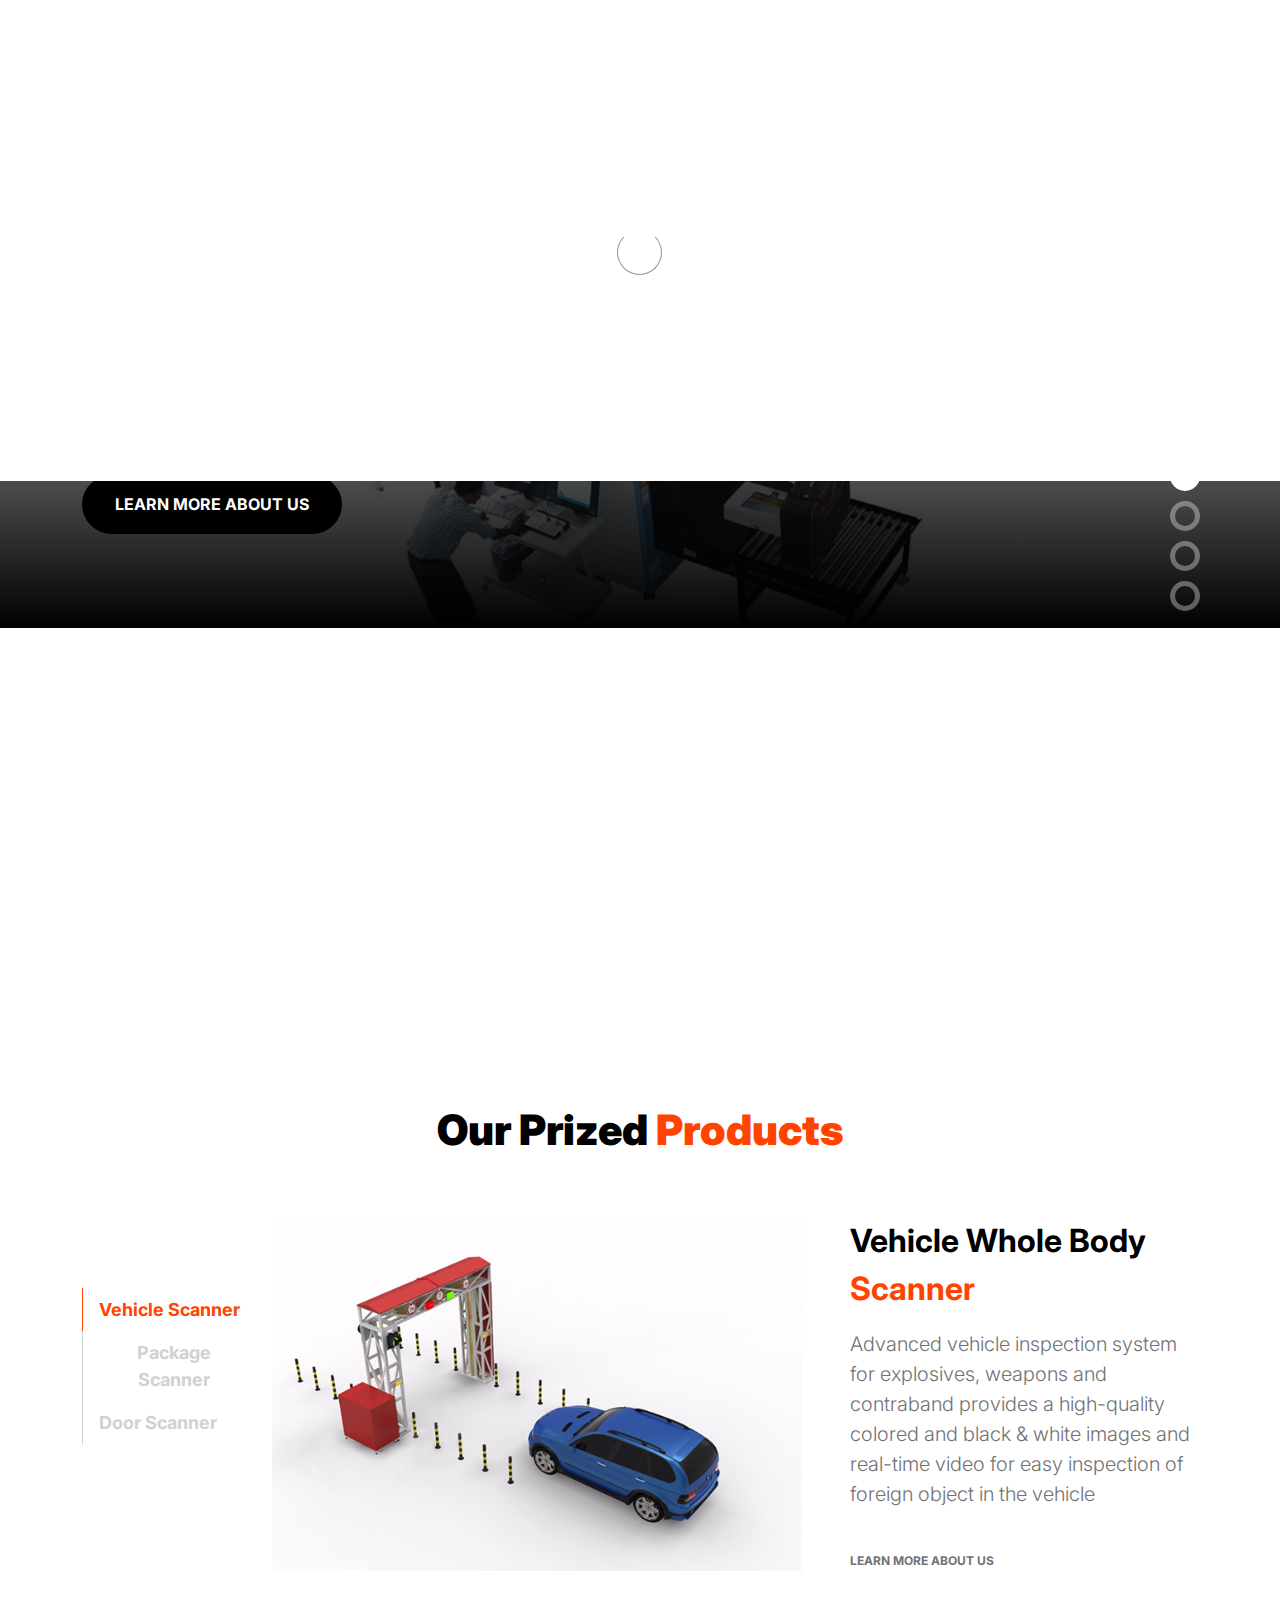
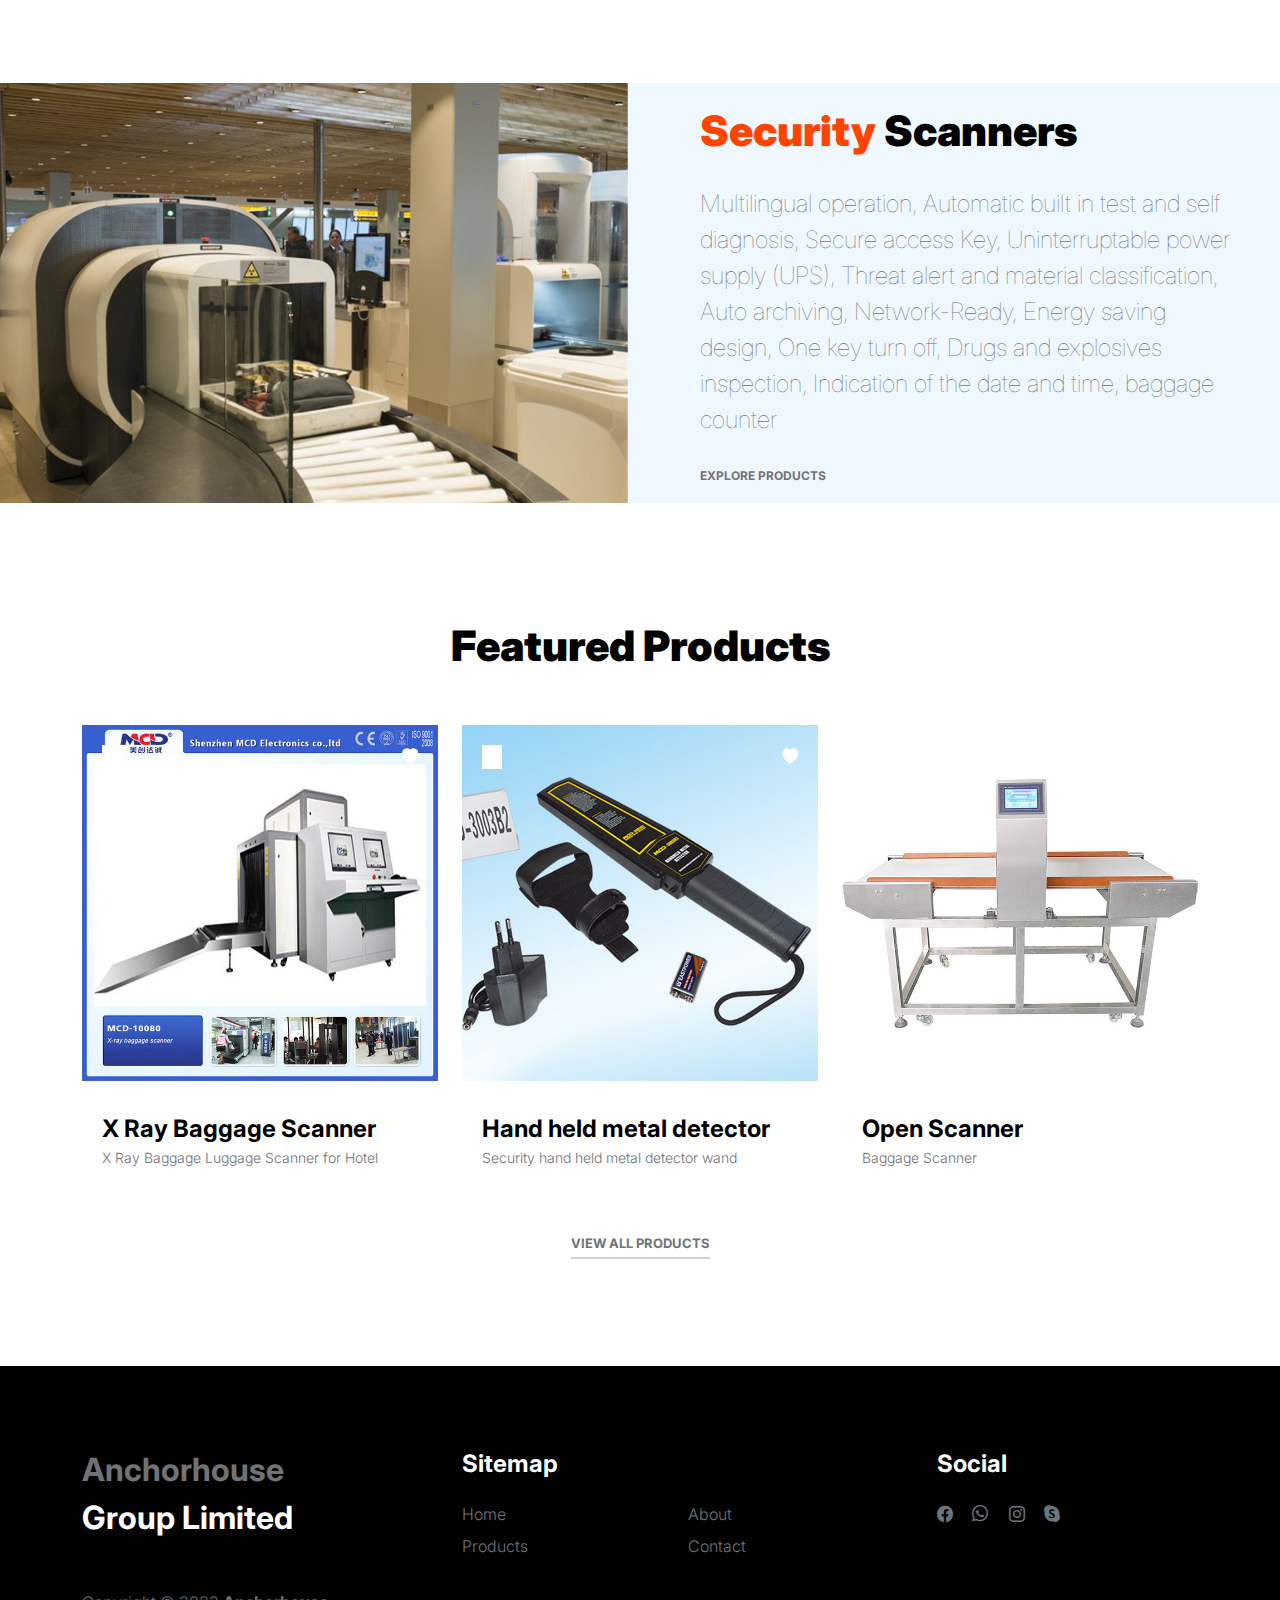
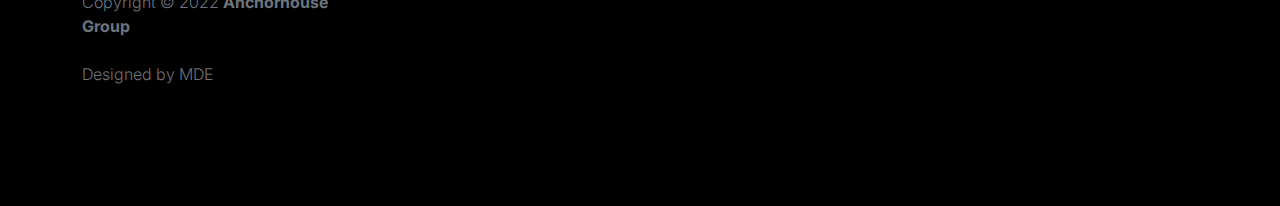
<file: index.html>
<!doctype html>
<html lang="en">
    <head>
        <meta charset="utf-8">
        <meta name="viewport" content="width=device-width, initial-scale=1">
        <link rel="icon" type="image/x-icon" href="favicon.ico">

        <meta name="description" content="">
        <meta name="author" content="">

        <title>AnchorHouse Company Limited | Security Services</title>

        <!-- CSS FILES -->
        <link rel="preconnect" href="https://fonts.googleapis.com">

        <link rel="preconnect" href="https://fonts.gstatic.com" crossorigin>

        <link href="https://fonts.googleapis.com/css2?family=Inter:wght@100;300;400;700;900&display=swap" rel="stylesheet">

        <link href="css/bootstrap.min.css" rel="stylesheet">
        <link href="css/bootstrap-icons.css" rel="stylesheet">

        <link rel="stylesheet" href="css/slick.css"/>

        <link href="css/anchorhousegroup.css" rel="stylesheet">

    </head>
    <body>

        <section class="preloader">
            <div class="spinner">
                <span class="sk-inner-circle"></span>
            </div>
        </section>
    
        <main>

            <nav class="navbar navbar-expand-lg">
                <div class="container">
                    <button class="navbar-toggler" type="button" data-bs-toggle="collapse" data-bs-target="#navbarNav" aria-controls="navbarNav" aria-expanded="false" aria-label="Toggle navigation">
                        <span class="navbar-toggler-icon"></span>
                    </button>

                    <a class="navbar-brand" href="index.html">
                        <img src="anchorhouse-group-limited-logo.png">
                    </a>
                    <div class="d-lg-none">
                        <a href="https://wa.me/233244663244?text=Hello%20Anchorhouse,%20I'm%20interested%20in%20your%20services" class="social-icon-link bi-whatsapp me-5"></a>
                    </div>
                    
                    <div class="collapse navbar-collapse" id="navbarNav">
                        <ul class="navbar-nav mx-auto">
                            <li class="nav-item">
                                <a class="nav-link active" href="index.html">Home</a>
                            </li>

                            <li class="nav-item">
                                <a class="nav-link" href="about.html">Profile</a>
                            </li>

                            <li class="nav-item">
                                <a class="nav-link" href="products.html">Products</a>
                            </li>

                            <li class="nav-item">
                                <a class="nav-link" href="contact.html">Contact</a>
                            </li>
                        </ul>
                         <div class="d-none d-lg-block">
                            <a href="https://wa.me/233244663244?text=Hello%20Anchorhouse,%20I'm%20interested%20in%20your%20services" class="social-icon-link bi-whatsapp me-6"></a>
                        </div>

                    </div>
                </div>
            </nav>

            <section class="slick-slideshow">   
                <div class="slick-custom">
                    <img src="images/slideshow/bag-scanner.jpg" class="img-fluid" alt="">

                    <div class="slick-bottom">
                        <div class="container">
                            <div class="row">
                                <div class="col-lg-6 col-10">
                                    <h1 class="slick-title">X Ray Luggage Scanner</h1>

                                    <p class="lead text-white mt-lg-3 mb-lg-5">X Ray Baggage Luggage Scanner can  help reduce false alarm rates, and allow customers to enhance security and potentially drive down operational costs.</p>

                                    <a href="about.html" class="btn custom-btn">Learn more about us</a>
                                </div>
                            </div>
                        </div>
                    </div>
                </div>

                <div class="slick-custom">
                    <img src="images/slideshow/metal-detectors-2.jpg" class="img-fluid" alt="">

                    <div class="slick-bottom">
                        <div class="container">
                            <div class="row">
                                <div class="col-lg-6 col-10">
                                    <h1 class="slick-title">Security hand held detector</h1>

                                    <p class="lead text-white mt-lg-3 mb-lg-5">Security hand held metal detector wand provides rapid and accurate scanning without body contact. This handheld metal detector is designed to safeguard security-sensitive areas like schools, sports events etc.</p>

                                    <a href="products.html" class="btn custom-btn">Explore products</a>
                                </div>
                            </div>
                        </div>
                    </div>
                </div>

                <div class="slick-custom">
                    <img src="images/slideshow/undercar-camera2.jpg" class="img-fluid" alt="">

                    <div class="slick-bottom">
                        <div class="container">
                            <div class="row">
                                <div class="col-lg-6 col-10">
                                    <h1 class="slick-title">Under Vehicle Video Systems</h1>

                                    <p class="lead text-white mt-lg-3 mb-lg-5"> for airport security, parking inspection, military area inspection, personal private car inspection and many more</p>

                                    <a href="contact.html" class="btn custom-btn">Work with us</a>
                                </div>
                            </div>
                        </div>
                    </div>
                </div>

                <div class="slick-custom">
                    <img src="images/slideshow/anchorhouse-group-door-scanners.jpg" class="img-fluid" alt="">

                    <div class="slick-bottom">
                        <div class="container">
                            <div class="row">
                                <div class="col-lg-6 col-10">
                                    <h1 class="slick-title">Walk through Metal Detector</h1>

                                    <p class="lead text-white mt-lg-3 mb-lg-5">Digital tube display: automatic counting of the number of people passing through and the number of alarms, alarm multiple locations at the same time according to different positions of metal</p>

                                    <a href="contact.html" class="btn custom-btn">Contact us</a>
                                </div>
                            </div>
                        </div>
                    </div>
                </div>

            </section>

            <section class="about section-padding">
                <div class="container">
                    <div class="row">

                        <div class="col-12 text-center">
                            <h2 class="mb-5">Our Prized <span>Products</span></h2>
                        </div>

                        <div class="col-lg-2 col-12 mt-auto mb-auto">
                            <ul class="nav nav-pills mb-5 mx-auto justify-content-center align-items-center" id="pills-tab" role="tablist">
                                <li class="nav-item" role="presentation">
                                    <button class="nav-link active" id="pills-home-tab" data-bs-toggle="pill" data-bs-target="#pills-home" type="button" role="tab" aria-controls="pills-home" aria-selected="true">Vehicle Scanner</button>
                                </li>

                                <li class="nav-item" role="presentation">
                                    <button class="nav-link" id="pills-youtube-tab" data-bs-toggle="pill" data-bs-target="#pills-youtube" type="button" role="tab" aria-controls="pills-youtube" aria-selected="true">Package Scanner</button>
                                </li>

                                <li class="nav-item" role="presentation">
                                    <button class="nav-link" id="pills-skill-tab" data-bs-toggle="pill" data-bs-target="#pills-skill" type="button" role="tab" aria-controls="pills-skill" aria-selected="false">Door Scanner</button>
                                </li>
                            </ul>
                        </div>

                        <div class="col-lg-10 col-12">
                            <div class="tab-content mt-2" id="pills-tabContent">
                                <div class="tab-pane fade show active" id="pills-home" role="tabpanel" aria-labelledby="pills-home-tab">

                                    <div class="row">
                                        <div class="col-lg-7 col-12">
                                            <img src="images/product/anchorhouse-vehicle-crossing-checker.jpg" class="img-fluid" alt="">
                                        </div>

                                        <div class="col-lg-5 col-12">
                                            <div class="d-flex flex-column h-100 ms-lg-4 mt-lg-0 mt-5">
                                                <h4 class="mb-3">Vehicle Whole Body <span>Scanner</span></h4>

                                                <p>Advanced vehicle inspection system for explosives, weapons and contraband provides a high-quality colored and black & white images and real-time video for easy inspection of foreign object in the vehicle</p>

                                                <div class="mt-2 mt-lg-auto">
                                                    <a href="about.html" class="custom-link mb-2">
                                                        Learn more about us
                                                        <i class="bi-arrow-right ms-2"></i>
                                                    </a>
                                                </div>
                                            </div>
                                        </div>
                                    </div>
                                </div>

                                <div class="tab-pane fade" id="pills-youtube" role="tabpanel" aria-labelledby="pills-youtube-tab">

                                    <div class="row">
                                        <div class="col-lg-7 col-12">
                                            <div class="ratio ratio-16x9">
                                                <iframe src="https://www.youtube-nocookie.com/embed/23WdMVfqd1c?controls=0" title="YouTube video player" frameborder="0" allow="accelerometer; autoplay; clipboard-write; encrypted-media; gyroscope; picture-in-picture" allowfullscreen></iframe>
                                            </div>
                                        </div>

                                        <div class="col-lg-5 col-12">
                                            <div class="d-flex flex-column h-100 ms-lg-4 mt-lg-0 mt-5">
                                                <h4 class="mb-3">Baggage Scanner</h4>

                                                <p>X Ray Luggage Machine is designed for screening normal checked bagage.It can be widely used in airports, seaports, rail transport stations, critical infrastructures and big events, etc.</p>

                                                <div class="mt-2 mt-lg-auto">
                                                    <a href="contact.html" class="custom-link mb-2">
                                                        Work with us
                                                        <i class="bi-arrow-right ms-2"></i>
                                                    </a>
                                                </div>
                                            </div>
                                        </div>
                                    </div>
                                </div>

                                <div class="tab-pane fade" id="pills-skill" role="tabpanel" aria-labelledby="pills-skill-tab">
                                    <div class="row">
                                        <div class="col-lg-7 col-12">
                                            <img src="images/product/anchorhouse-door-scanner.jpg" class="img-fluid" alt="">
                                        </div>

                                        <div class="col-lg-5 col-12">
                                            <div class="d-flex flex-column h-100 ms-lg-4 mt-lg-0 mt-5">
                                                <h4 class="mb-3">Product Features</h4>

                                                <p>Digital tube display: automatic counting of the number of people passing through and the number of alarms</p>

                                                <div class="skill-thumb mt-3">
                                                    <div>
                                                        Double-column LED indicator, which is displayed with the human body contour to accurately locate prohibited items;
                                                        Sound and light alarm function: It can alarm multiple locations at the same time according to different positions of metal;
                                                        The overall sensitivity is adjustable: to meet the different testing requirements of users in different places;
                                                    </div>
                                                     
                                                </div>
                                                
                                                <div class="mt-2 mt-lg-auto">
                                                    <a href="products.html" class="custom-link mb-2">
                                                        Explore products
                                                        <i class="bi-arrow-right ms-2"></i>
                                                    </a>
                                                </div>
                                            </div>
                                        </div>
                                    </div>
                                </div>

                            </div>
                        </div>

                    </div>
                </div>
            </section>

            <section class="front-product">
                <div class="container-fluid p-0">
                    <div class="row align-items-center">

                        <div class="col-lg-6 col-12">
                            <img src="images/anchorhousegroup-scanner.jpg" class="img-fluid" alt="large baggage scanner">
                        </div>

                        <div class="col-lg-6 col-12">
                            <div class="px-5 py-5 py-lg-0">
                                
                                <h2 class="mb-4"><span>Security</span> Scanners</h2>

                                <p class="lead mb-4">Multilingual operation, Automatic built in test and self diagnosis, Secure access Key, Uninterruptable power supply (UPS), Threat alert and material classification, Auto archiving, Network-Ready, Energy saving design, One key turn off, Drugs and explosives inspection, Indication of the date and time, baggage counter </p>

                                <a href="products.html" class="custom-link">
                                    Explore Products
                                    <i class="bi-arrow-right ms-2"></i>
                                </a>
                            </div>
                        </div>

                    </div>
                </div>
            </section>

            <section class="featured-product section-padding">
                <div class="container">
                    <div class="row">
                        
                        <div class="col-12 text-center">
                            <h2 class="mb-5">Featured Products</h2>
                        </div>

                        <div class="col-lg-4 col-12 mb-3">
                            <div class="product-thumb">
                                <a href="product-detail.html">
                                    <img src="images/product/anchorhouse-baggage.jpg" class="img-fluid product-image" alt="">
                                </a>

                                <div class="product-top d-flex">
                                    <span class="product-alert me-auto"></span>

                                    <a href="#" class="bi-heart-fill product-icon"></a>
                                </div>

                                <div class="product-info d-flex">
                                    <div>
                                        <h5 class="product-title mb-0">
                                            <a href="product-detail.html" class="product-title-link">X Ray Baggage Scanner</a>
                                        </h5>

                                        <p class="product-p">X Ray Baggage Luggage Scanner for Hotel</p>
                                    </div>

                                    
                                </div>
                            </div>
                        </div>

                        <div class="col-lg-4 col-12 mb-3">
                            <div class="product-thumb">
                                <a href="product-detail.html">
                                    <img src="images/product/body-scanner.jpg" class="img-fluid product-image" alt="">
                                </a>

                                <div class="product-top d-flex">
                                    <span class="product-alert"></span>

                                    <a href="#" class="bi-heart-fill product-icon ms-auto"></a>
                                </div>

                                <div class="product-info d-flex">
                                    <div>
                                        <h5 class="product-title mb-0">
                                            <a href="product-detail.html" class="product-title-link">Hand held metal detector</a>
                                        </h5>

                                        <p class="product-p">Security hand held metal detector wand</p>
                                    </div>

                                    
                                </div>
                            </div>
                        </div>

                        <div class="col-lg-4 col-12">
                            <div class="product-thumb">
                                <a href="product-detail.html">
                                    <img src="images/product/scanner.jpg" class="img-fluid product-image" alt="">
                                </a>

                                <div class="product-top d-flex">
                                    <a href="#" class="bi-heart-fill product-icon ms-auto"></a>
                                </div>

                                <div class="product-info d-flex">
                                    <div>
                                        <h5 class="product-title mb-0">
                                            <a href="product-detail.html" class="product-title-link">Open Scanner</a>
                                        </h5>

                                        <p class="product-p">Baggage Scanner</p>
                                    </div>

                                    
                                </div>
                            </div>
                        </div>

                        <div class="col-12 text-center">
                            <a href="products.html" class="view-all">View All Products</a>
                        </div>

                    </div>
                </div>
            </section>

        </main>

        <footer class="site-footer">
            <div class="container">
                <div class="row">

                    <div class="col-lg-3 col-10 me-auto mb-4">
                        <h4 class="text-white mb-3"><a href="index.html">Anchorhouse</a> Group Limited</h4>
                        <p class="copyright-text text-muted mt-lg-5 mb-4 mb-lg-0">Copyright © 2022 <strong>Anchorhouse Group</strong></p>
                        <br>
                        <p class="copyright-text">Designed by <a href="https://www.makinin.com/" target="_blank">MDE</a></p>
                    </div>

                    <div class="col-lg-5 col-8">
                        <h5 class="text-white mb-3">Sitemap</h5>

                        <ul class="footer-menu d-flex flex-wrap">
                            <li class="footer-menu-item"><a href="index.html" class="footer-menu-link">Home</a></li>

                            <li class="footer-menu-item"><a href="about.html" class="footer-menu-link">About</a></li>

                            <li class="footer-menu-item"><a href="products.html" class="footer-menu-link">Products</a></li>

                            <li class="footer-menu-item"><a href="contact.html" class="footer-menu-link">Contact</a></li>
                        </ul>
                    </div>

                    <div class="col-lg-3 col-4">
                        <h5 class="text-white mb-3">Social</h5>

                        <ul class="social-icon">

                            <li><a  class="social-icon-link bi-facebook"></a></li>

                            <li><a href="https://wa.me/233244663244?text=Hello%20Anchorhouse,%20I'm%20interested%20in%20your%20services" class="social-icon-link bi-whatsapp"></a></li>

                            <li><a  class="social-icon-link bi-instagram"></a></li>

                            <li><a  class="social-icon-link bi-skype"></a></li>
                        </ul>
                    </div>

                </div>
            </div>
        </footer>

        <!-- JAVASCRIPT FILES -->
        <script src="js/jquery.min.js"></script>
        <script src="js/bootstrap.bundle.min.js"></script>
        <script src="js/Headroom.js"></script>
        <script src="js/jQuery.headroom.js"></script>
        <script src="js/slick.min.js"></script>
        <script src="js/custom.js"></script>

    </body>
</html>
</file>
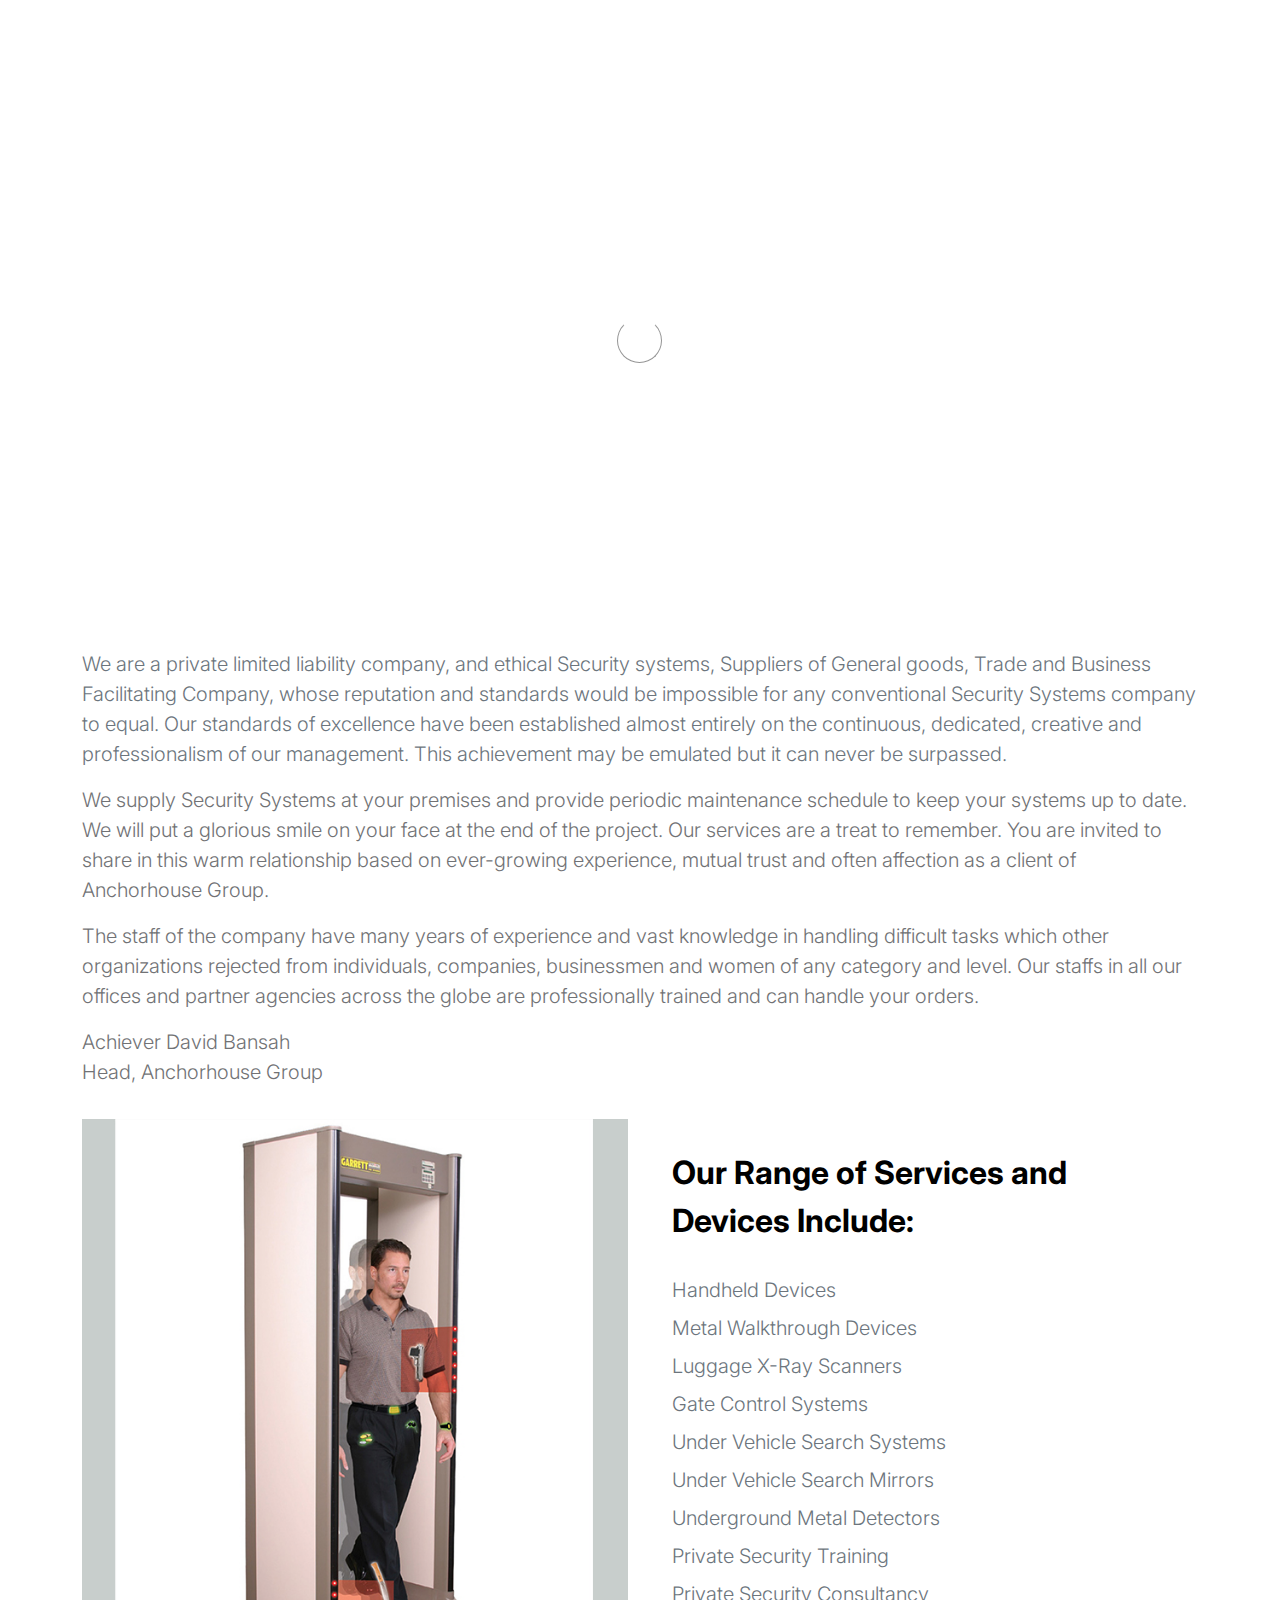
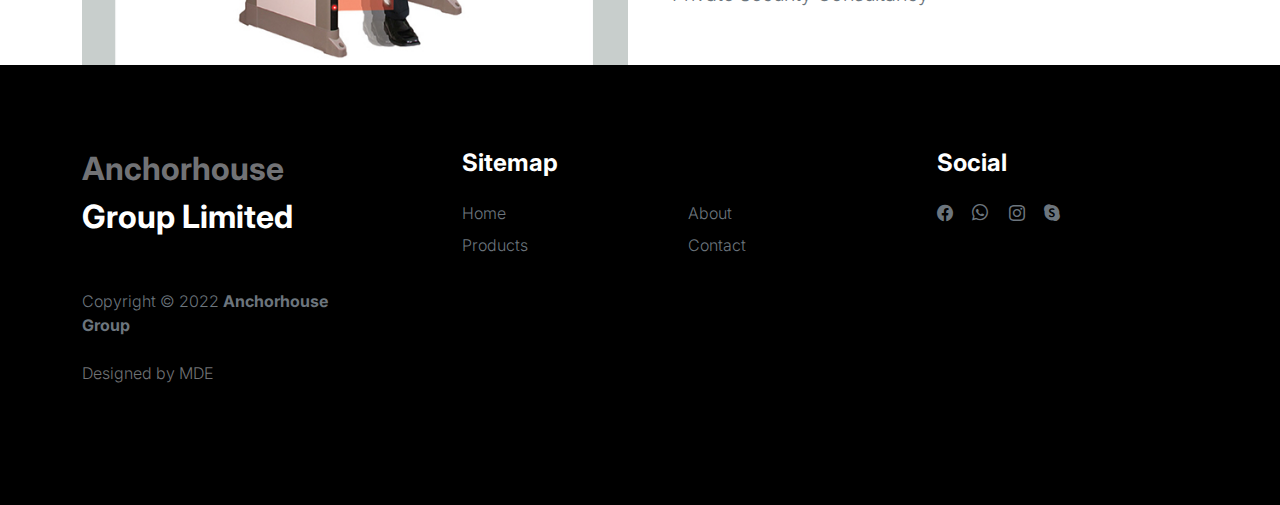
<file: about.html>
<!doctype html>
<html lang="en">
    <head>
        <meta charset="utf-8">
        <meta name="viewport" content="width=device-width, initial-scale=1">
        <link rel="icon" type="image/x-icon" href="favicon.ico">

        <meta name="description" content="">
        <meta name="author" content="">

        <title>Anchorhouse Company Limited | Profile</title>

        <!-- CSS FILES -->
        <link rel="preconnect" href="https://fonts.googleapis.com">

        <link rel="preconnect" href="https://fonts.gstatic.com" crossorigin>

        <link href="https://fonts.googleapis.com/css2?family=Inter:wght@100;300;400;700;900&display=swap" rel="stylesheet">

        <link href="css/bootstrap.min.css" rel="stylesheet">
        <link href="css/bootstrap-icons.css" rel="stylesheet">

        <link rel="stylesheet" href="css/slick.css"/>

        <link href="css/anchorhousegroup.css" rel="stylesheet">
        

    </head>
    
    <body>

        <section class="preloader">
            <div class="spinner">
                <span class="sk-inner-circle"></span>
            </div>
        </section>
    
        <main>

            <nav class="navbar navbar-expand-lg">
                <div class="container">
                    <button class="navbar-toggler" type="button" data-bs-toggle="collapse" data-bs-target="#navbarNav" aria-controls="navbarNav" aria-expanded="false" aria-label="Toggle navigation">
                        <span class="navbar-toggler-icon"></span>
                    </button>

                    <a class="navbar-brand" href="index.html">
                        <img src="anchorhouse-group-limited-logo.png">
                    </a>
                    <div class="d-lg-none">
                        <a href="https://wa.me/233244663244?text=Hello%20Anchorhouse,%20I'm%20interested%20in%20your%20services" class="social-icon-link bi-whatsapp me-5"></a>
                    </div>
            
                    <div class="collapse navbar-collapse" id="navbarNav">
                        <ul class="navbar-nav mx-auto">
                            <li class="nav-item">
                                <a class="nav-link" href="index.html">Home</a>
                            </li>

                            <li class="nav-item">
                                <a class="nav-link active" href="about.html">Profile</a>
                            </li>

                            <li class="nav-item">
                                <a class="nav-link" href="products.html">Products</a>
                            </li>

                            <li class="nav-item">
                                <a class="nav-link" href="contact.html">Contact</a>
                            </li>
                        </ul>
                         <div class="d-none d-lg-block">
                            <a href="https://wa.me/233244663244?text=Hello%20Anchorhouse,%20I'm%20interested%20in%20your%20services" class="social-icon-link bi-whatsapp me-6"></a>
                        </div>

                    </div>
                </div>
            </nav>

            <header class="site-header section-padding d-flex justify-content-center ">
                <div class="container">
                    <div class="row">

                        <div class="col-lg-10 col-12">
                            <img src="images/header/anchorhouse-group-limited.jpeg" class=" img-fluid" alt="">
                        </div>
                    </div>
                </div>
            </header>

            <section class="mt-5 mb-3">
                <div class="container">
                    <div class="row">
                        <p class="text-muted">
                            Anchorhouse Company Limited is an international Group of Companies, registered and present in China, Ghana, Nigeria and the United States of America.
                        </p>
                        <p class="text-muted">
                            We are a private limited liability company, and ethical Security systems, Suppliers of General goods, Trade and Business Facilitating Company, whose reputation and standards would be impossible for any conventional Security Systems company to equal. Our standards of excellence have been established almost entirely on the continuous, dedicated, creative and professionalism of our management. This achievement may be emulated but it can never be surpassed.
                        </p>
                        <p>
                            We supply Security Systems at your premises and provide periodic maintenance schedule to keep your systems up to date. We will put a glorious smile on your face at the end of the project. Our services are a treat to remember. You are invited to share in this warm relationship based on ever-growing experience, mutual trust and often affection as a client of Anchorhouse Group.
                        </p>
                        <p>
                            The staff of the company have many years of experience and vast knowledge in handling difficult tasks which other organizations rejected from individuals, companies, businessmen and women of any category and level. Our staffs in all our offices and partner agencies across the globe are professionally trained and can handle your orders. 
                        </p>
                        <p>
                            Achiever David Bansah<br>
                            Head, Anchorhouse Group

                        </p>
                    </div>
                </div>

            </section>

            <section class="product-detail">
                <div class="container">
                    <div class="row">

                        <div class="col-lg-6 col-12">
                            <div class="product-thumb">
                                <img src="images/product/p4.jpg" class="img-fluid product-image" alt="">
                            </div>
                        </div>

                        <div class="col-lg-6 col-12">
                            <div class="product-info d-flex">
                                <div>
                                    <h4 class="product-title mb-0">Our Range of Services and Devices Include: </h4>

                                </div>
                            </div>

                            <div class="product-description">

                                <p class="text-muted mb-2">Handheld Devices</p>
                                <p class="text-muted mb-2">Metal Walkthrough Devices</p>
                                <p class="text-muted mb-2">Luggage X-Ray Scanners</p>
                                <p class="text-muted mb-2">Gate Control Systems</p>
                                <p class="text-muted mb-2">Under Vehicle Search Systems</p>
                                <p class="text-muted mb-2">Under Vehicle Search Mirrors</p>
                                <p class="text-muted mb-2">Underground Metal Detectors</p>
                                <p class="text-muted mb-2">Private Security Training</p>
                                <p class="text-muted mb-2">Private Security Consultancy</p>
                            </div>

                        </div>

                    </div>
                </div>
            </section>


           <!--  <section class="testimonial section-padding">
                <div class="container">
                    <div class="row">

                        <div class="col-lg-9 mx-auto col-11">
                            <h2 class="text-center">Customer love, <br> <span>Little</span> Fashion</h2>

                            <div class="slick-testimonial">
                                <div class="slick-testimonial-caption">
                                    <p class="lead">Anchorhouse Company Limited is an international Group of Companies, registered and present in China, Ghana, Nigeria and the United States of America.</p>

                                    <div class="slick-testimonial-client d-flex align-items-center mt-4">
                                        <img src="images/people/senior-man-wearing-white-face-mask-covid-19-campaign-with-design-space.jpeg" class="img-fluid custom-circle-image me-3" alt="">

                                        <span>George, <strong class="text-muted">Digital Art Fashion</strong></span>
                                    </div>
                                </div>

                                <div class="slick-testimonial-caption">
                                    <p class="lead">Over three years in business, We’ve had the chance to work on a variety of projects, with companies Lorem ipsum dolor sit amet</p>

                                    <div class="slick-testimonial-client d-flex align-items-center mt-4">
                                        <img src="images/people/beautiful-woman-face-portrait-brown-background.jpeg" class="img-fluid custom-circle-image me-3" alt="">

                                        <span>Sandar, <strong class="text-muted">Zoom Fashion Idea</strong></span>
                                    </div>
                                </div>

                                <div class="slick-testimonial-caption">
                                    <p class="lead">Over three years in business, We’ve had the chance to work on a variety of projects, with companies Lorem ipsum dolor sit amet</p>

                                    <div class="slick-testimonial-client d-flex align-items-center mt-4">
                                        <img src="images/people/portrait-british-woman.jpeg" class="img-fluid custom-circle-image me-3" alt="">

                                        <span>Marie, <strong class="text-muted">Art Fashion Design</strong></span>
                                    </div>
                                </div>

                                <div class="slick-testimonial-caption">
                                    <p class="lead">Over three years in business, We’ve had the chance to work on a variety of projects, with companies Lorem ipsum dolor sit amet</p>

                                    <div class="slick-testimonial-client d-flex align-items-center mt-4">
                                        <img src="images/people/woman-wearing-mask-face-closeup-covid-19-green-background.jpeg" class="img-fluid custom-circle-image me-3" alt="">

                                        <span>Catherine, <strong class="text-muted">Dress Fashion</strong></span>
                                    </div>
                                </div>
                            </div>
                        </div>

                    </div>
                </div>
            </section>

            <section class="team section-padding">
                <div class="container">
                    <div class="row">

                        <div class="col-12">
                            <h2 class="mb-5">Meet our <span>team</span></h2>
                        </div>

                        <div class="col-lg-4 mb-4 col-12">
                            <div class="team-thumb d-flex align-items-center">
                                <img src="images/people/senior-man-wearing-white-face-mask-covid-19-campaign-with-design-space.jpeg" class="img-fluid custom-circle-image team-image me-4" alt="">

                                <div class="team-info">
                                    <h5 class="mb-0">Don</h5>
                                    <strong class="text-muted">Product, VP</strong>

                                    
                                    <button type="button" class="btn custom-modal-btn" data-bs-toggle="modal" data-bs-target="#don">
                                      <i class="bi-plus-circle-fill"></i>
                                    </button>

                                </div>
                            </div>
                        </div>

                        <div class="col-lg-4 mb-4 col-12">
                            <div class="team-thumb d-flex align-items-center">
                                <img src="images/people/portrait-british-woman.jpeg" class="img-fluid custom-circle-image team-image me-4" alt="">

                                <div class="team-info">
                                    <h5 class="mb-0">Kelly</h5>
                                    <strong class="text-muted">Marketing</strong>

                                    
                                    <button type="button" class="btn custom-modal-btn" data-bs-toggle="modal" data-bs-target="#kelly">
                                      <i class="bi-plus-circle-fill"></i>
                                    </button>
                                </div>
                            </div>
                        </div>

                        <div class="col-lg-4 mb-lg-0 mb-4 col-12">
                            <div class="team-thumb d-flex align-items-center">
                                <img src="images/people/beautiful-woman-face-portrait-brown-background.jpeg" class="img-fluid custom-circle-image team-image me-4" alt="">

                                <div class="team-info">
                                    <h5 class="mb-0">Marie</h5>
                                    <strong class="text-muted">Founder</strong>

                                  
                                    <button type="button" class="btn custom-modal-btn" data-bs-toggle="modal" data-bs-target="#marie">
                                      <i class="bi-plus-circle-fill"></i>
                                    </button>
                                </div>
                            </div>
                        </div>

                    </div>
                </div>
            </section> -->

        </main>

        <footer class="site-footer">
            <div class="container">
                <div class="row">

                    <div class="col-lg-3 col-10 me-auto mb-4">
                        <h4 class="text-white mb-3"><a href="index.html">Anchorhouse</a> Group Limited</h4>
                        <p class="copyright-text text-muted mt-lg-5 mb-4 mb-lg-0">Copyright © 2022 <strong>Anchorhouse Group</strong></p>
                        <br>
                        <p class="copyright-text">Designed by <a href="https://www.makinin.com/" target="_blank">MDE</a></p>
                    </div>

                    <div class="col-lg-5 col-8">
                        <h5 class="text-white mb-3">Sitemap</h5>

                        <ul class="footer-menu d-flex flex-wrap">
                            <li class="footer-menu-item"><a href="index.html" class="footer-menu-link">Home</a></li>

                            <li class="footer-menu-item"><a href="about.html" class="footer-menu-link">About</a></li>

                            <li class="footer-menu-item"><a href="products.html" class="footer-menu-link">Products</a></li>

                            <li class="footer-menu-item"><a href="contact.html" class="footer-menu-link">Contact</a></li>
                        </ul>
                    </div>

                    <div class="col-lg-3 col-4">
                        <h5 class="text-white mb-3">Social</h5>

                        <ul class="social-icon">

                            <li><a  class="social-icon-link bi-facebook"></a></li>

                            <li><a href="https://wa.me/233244663244?text=Hello%20Anchorhouse,%20I'm%20interested%20in%20your%20services" class="social-icon-link bi-whatsapp"></a></li>

                            <li><a  class="social-icon-link bi-instagram"></a></li>

                            <li><a  class="social-icon-link bi-skype"></a></li>
                        </ul>
                    </div>

                </div>
            </div>
        </footer>

        <!-- TEAM MEMBER MODAL -->
        <!-- <div class="modal fade" id="don" tabindex="-1" aria-labelledby="exampleModalLabel" aria-hidden="true">
            <div class="modal-dialog modal-dialog-centered modal-lg">
                <div class="modal-content border-0">
                    <div class="modal-header flex-column">
                        <h3 class="modal-title" id="exampleModalLabel">Don Haruko</h3>

                        <h6 class="text-muted">Product, VP</h6>

                        <button type="button" class="btn-close" data-bs-dismiss="modal" aria-label="Close"></button>
                    </div>

                    <div class="modal-body">
                        <h5 class="mb-4">Over three years in business had the chance to work on variety of projects, with companies</h5>

                        <div class="row mb-4">
                            <div class="col-lg-6 col-12">
                                <p>Lorem ipsum dolor sit amet, consectetur adipiscing elit, sed do eiusmod tempor incididunt ut labore et dolore magna aliqua.</p>
                            </div>

                            <div class="col-lg-6 col-12">
                                <p>Incididunt ut labore et dolore magna aliqua. Quis ipsum suspendisse commodo viverra.</p>
                            </div>
                        </div>

                        <ul class="social-icon">
                            <li class="me-3"><strong>Where to find?</strong></li>

                            <li><a href="#" class="social-icon-link bi-youtube"></a></li>

                            <li><a href="#" class="social-icon-link bi-whatsapp"></a></li>

                            <li><a href="#" class="social-icon-link bi-instagram"></a></li>
                        </ul>
                    </div>
                </div>

            </div>
        </div> -->

        <!-- TEAM MEMBER MODAL -->
        <!-- <div class="modal fade" id="kelly" tabindex="-1" aria-labelledby="exampleModalLabel" aria-hidden="true">
            <div class="modal-dialog modal-dialog-centered modal-lg">
                <div class="modal-content border-0">
                    <div class="modal-header flex-column">
                        <h3 class="modal-title" id="exampleModalLabel">Kelly Lisa</h3>

                        <h6 class="text-muted">Global, Head of Marketing</h6>

                        <button type="button" class="btn-close" data-bs-dismiss="modal" aria-label="Close"></button>
                    </div>

                    <div class="modal-body">
                        <h5 class="mb-4">Over three years in business had the chance to work on variety of projects, with companies</h5>

                        <div class="row mb-4">
                            <div class="col-lg-6 col-12">
                                <p>Lorem ipsum dolor sit amet, consectetur adipiscing elit, sed do eiusmod tempor incididunt ut labore et dolore magna aliqua.</p>
                            </div>

                            <div class="col-lg-6 col-12">
                                <p>Incididunt ut labore et dolore magna aliqua. Quis ipsum suspendisse commodo viverra.</p>
                            </div>
                        </div>

                        <ul class="social-icon">
                            <li class="me-3"><strong>Where to find?</strong></li>

                            <li><a href="#" class="social-icon-link bi-facebook"></a></li>

                            <li><a href="#" class="social-icon-link bi-instagram"></a></li>
                        </ul>
                    </div>
                </div>

            </div>
        </div> -->

        <!-- TEAM MEMBER MODAL -->
        <!-- <div class="modal fade" id="marie" tabindex="-1" aria-labelledby="exampleModalLabel" aria-hidden="true">
            <div class="modal-dialog modal-dialog-centered modal-lg">
                <div class="modal-content border-0">
                    <div class="modal-header flex-column">
                        <h3 class="modal-title" id="exampleModalLabel">Marie Sam</h3>

                        <h6 class="text-muted">Founder & CEO</h6>

                        <button type="button" class="btn-close" data-bs-dismiss="modal" aria-label="Close"></button>
                    </div>

                    <div class="modal-body">
                        <h5 class="mb-4">Over three years in business had the chance to work on variety of projects, with companies</h5>

                        <div class="row mb-4">
                            <div class="col-lg-6 col-12">
                                <p>Lorem ipsum dolor sit amet, consectetur adipiscing elit, sed do eiusmod tempor incididunt ut labore et dolore magna aliqua.</p>
                            </div>

                            <div class="col-lg-6 col-12">
                                <p>Incididunt ut labore et dolore magna aliqua. Quis ipsum suspendisse commodo viverra.</p>
                            </div>
                        </div>

                        <ul class="social-icon">
                            <li class="me-3"><strong>Where to find?</strong></li>

                            <li><a href="#" class="social-icon-link bi-twitter"></a></li>

                            <li><a href="#" class="social-icon-link bi-linkedin"></a></li>

                            <li><a href="#" class="social-icon-link bi-envelope"></a></li>
                        </ul>
                    </div>
                </div>

            </div>
        </div> -->

        <!-- JAVASCRIPT FILES -->
        <script src="js/jquery.min.js"></script>
        <script src="js/bootstrap.bundle.min.js"></script>
        <script src="js/Headroom.js"></script>
        <script src="js/jQuery.headroom.js"></script>
        <script src="js/slick.min.js"></script>
        <script src="js/custom.js"></script>

    </body>
</html>
</file>
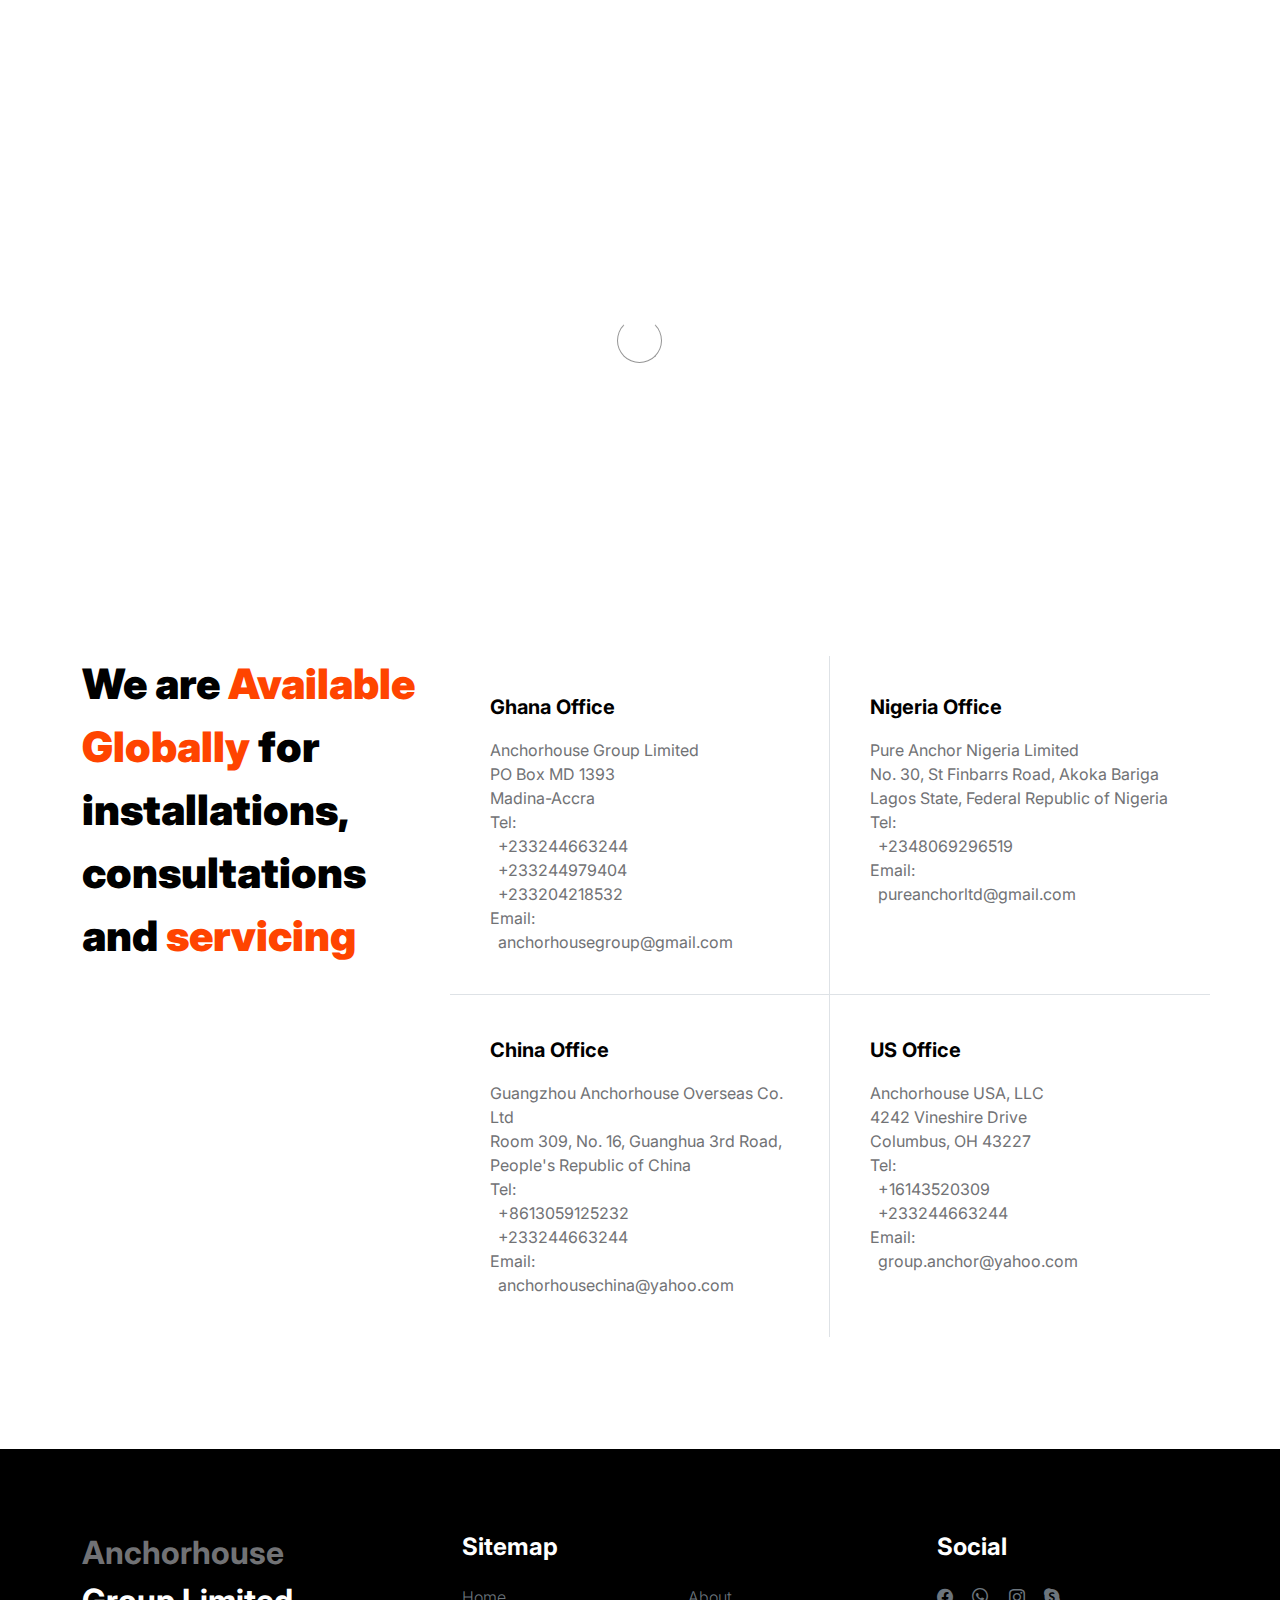
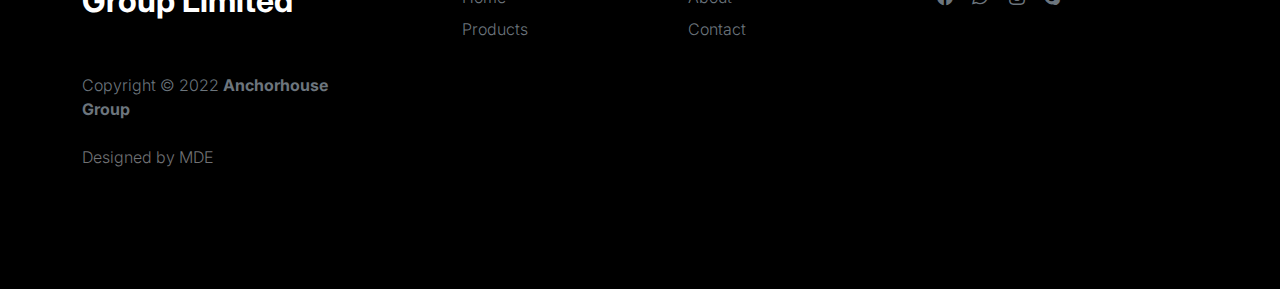
<file: contact.html>
<!doctype html>
<html lang="en">
    <head>
        <meta charset="utf-8">
        <meta name="viewport" content="width=device-width, initial-scale=1">
        <link rel="icon" type="image/x-icon" href="favicon.ico">

        <meta name="description" content="">
        <meta name="author" content="">

        <title>AnchorHouse Company Limited | Contact</title>

        <!-- CSS FILES -->
        <link rel="preconnect" href="https://fonts.googleapis.com">

        <link rel="preconnect" href="https://fonts.gstatic.com" crossorigin>

        <link href="https://fonts.googleapis.com/css2?family=Inter:wght@100;300;400;700;900&display=swap" rel="stylesheet">

        <link href="css/bootstrap.min.css" rel="stylesheet">
        <link href="css/bootstrap-icons.css" rel="stylesheet">

        <link rel="stylesheet" href="css/slick.css"/>

        <link href="css/anchorhousegroup.css" rel="stylesheet">
        
    </head>
    
    <body>

        <section class="preloader">
            <div class="spinner">
                <span class="sk-inner-circle"></span>
            </div>
        </section>
    
        <main>

            <nav class="navbar navbar-expand-lg">
                <div class="container">
                    <button class="navbar-toggler" type="button" data-bs-toggle="collapse" data-bs-target="#navbarNav" aria-controls="navbarNav" aria-expanded="false" aria-label="Toggle navigation">
                        <span class="navbar-toggler-icon"></span>
                    </button>

                   <a class="navbar-brand" href="index.html">
                        <img src="anchorhouse-group-limited-logo.png">
                    </a>

                    <div class="d-lg-none">
                        <a href="https://wa.me/233244663244?text=Hello%20Anchorhouse,%20I'm%20interested%20in%20your%20services" class="social-icon-link bi-whatsapp me-5"></a>
                    </div>

                    <div class="collapse navbar-collapse" id="navbarNav">
                        <ul class="navbar-nav mx-auto">
                            <li class="nav-item">
                                <a class="nav-link" href="index.html">Home</a>
                            </li>

                            <li class="nav-item">
                                <a class="nav-link" href="about.html">Profile</a>
                            </li>

                            <li class="nav-item">
                                <a class="nav-link" href="products.html">Products</a>
                            </li>

                            <li class="nav-item">
                                <a class="nav-link active" href="contact.html">Contact</a>
                            </li>
                        </ul>

                        <div class="d-none d-lg-block">
                            <a href="https://wa.me/233244663244?text=Hello%20Anchorhouse,%20I'm%20interested%20in%20your%20services" class="social-icon-link bi-whatsapp me-6"></a>
                        </div>
                    </div>
                </div>
            </nav>

            <header class="site-header section-padding-img site-header-image">
                <div class="container">
                    <div class="row">

                        <div class="col-lg-10 col-12 header-info">
                            <h2>
                                <span class="d-block text-primary">Say hello to us,</span>
                                <span class="d-block text-dark">We love to hear from you</span>
                            </h2>
                        </div>
                    </div>
                </div>

                <img src="images/AnchorhouseGroupLimited.jpeg" class="header-image img-fluid" alt="">
            </header>

            <section class="contact section-padding">
                <div class="container">
                    <div class="row">
                        
                        <div class="col-lg-4 col-12">
                            <!-- <h2 class="mb-4">Let's <span>begin</span></h2> -->
                            <h2 class="mb-4">We are <span>Available Globally </span> for installations, consultations and<span> servicing</span></h2>

                        </div>

                        <div class="col-lg-8 col-12 ms-auto">
                            <div class="row">
                                <div class="col-6 border-end contact-info">
                                    <h6 class="mb-3">Ghana Office</h6>

                                    <a href="mailto:anchorhousegroup@gmail.com">
                                        Anchorhouse Group Limited<br>
                                        PO Box MD 1393<br>
                                        Madina-Accra<br>
                                        Tel: <br>
                                        &nbsp;&nbsp;+233244663244<br>
                                        &nbsp;&nbsp;+233244979404<br>
                                        &nbsp;&nbsp;+233204218532<br>
                                        Email: <br>
                                        &nbsp;&nbsp;anchorhousegroup@gmail.com
                                    </a>
                                </div>

                                <div class="col-6 contact-info">
                                	<h6 class="mb-3">Nigeria Office</h6>

                                    <a href="mailto:pureanchorltd@gmail.com">
                                        Pure Anchor Nigeria Limited<br>
                                        No. 30, St Finbarrs Road, Akoka Bariga<br>
                                        Lagos State, Federal Republic of Nigeria<br>
                                        Tel: <br>
                                        &nbsp;&nbsp;+2348069296519<br>
                                        Email: <br>
                                        &nbsp;&nbsp;pureanchorltd@gmail.com
                                    </a>
                                </div>

                                <div class="col-6 border-top border-end contact-info">
                                    <h6 class="mb-3">China Office</h6>

                                    <a href="mailto:anchorhousechina@yahoo.com">
                                        Guangzhou Anchorhouse Overseas Co. Ltd<br>
                                        Room 309, No. 16, Guanghua 3rd Road,<br>
                                        People's Republic of China<br>
                                        Tel: <br>
                                        &nbsp;&nbsp;+8613059125232<br>
                                        &nbsp;&nbsp;+233244663244<br>
                                        Email: <br>
                                        &nbsp;&nbsp;anchorhousechina@yahoo.com
                                    </a>
                                </div>

                                <div class="col-6 border-top contact-info">
                                    <h6 class="mb-3">US Office</h6>

                                    <a href="mailto:group.anchor@yahoo.com">
                                        Anchorhouse USA, LLC<br>
                                        4242 Vineshire Drive<br>
                                        Columbus, OH 43227<br>
                                        Tel: <br>
                                        &nbsp;&nbsp;+16143520309<br>
                                        &nbsp;&nbsp;+233244663244<br>
                                        Email: <br>
                                        &nbsp;&nbsp;group.anchor@yahoo.com
                                    </a>
                                </div>
                            </div>
                        </div>

                    </div>
                </div>
            </section>
        </main>

<footer class="site-footer">
            <div class="container">
                <div class="row">

                    <div class="col-lg-3 col-10 me-auto mb-4">
                        <h4 class="text-white mb-3"><a href="index.html">Anchorhouse</a> Group Limited</h4>
                        <p class="copyright-text text-muted mt-lg-5 mb-4 mb-lg-0">Copyright © 2022 <strong>Anchorhouse Group</strong></p>
                        <br>
                        <p class="copyright-text">Designed by <a href="https://www.makinin.com/" target="_blank">MDE</a></p>
                    </div>

                    <div class="col-lg-5 col-8">
                        <h5 class="text-white mb-3">Sitemap</h5>

                        <ul class="footer-menu d-flex flex-wrap">
                            <li class="footer-menu-item"><a href="index.html" class="footer-menu-link">Home</a></li>

                            <li class="footer-menu-item"><a href="about.html" class="footer-menu-link">About</a></li>

                            <li class="footer-menu-item"><a href="products.html" class="footer-menu-link">Products</a></li>

                            <li class="footer-menu-item"><a href="contact.html" class="footer-menu-link">Contact</a></li>
                        </ul>
                    </div>

                    <div class="col-lg-3 col-4">
                        <h5 class="text-white mb-3">Social</h5>

                        <ul class="social-icon">

                            <li><a  class="social-icon-link bi-facebook"></a></li>

                            <li><a href="https://wa.me/233244663244?text=Hello%20Anchorhouse,%20I'm%20interested%20in%20your%20services" class="social-icon-link bi-whatsapp"></a></li>

                            <li><a  class="social-icon-link bi-instagram"></a></li>

                            <li><a  class="social-icon-link bi-skype"></a></li>
                        </ul>
                    </div>

                </div>
            </div>
        </footer>

        <!-- JAVASCRIPT FILES -->
        <script src="js/jquery.min.js"></script>
        <script src="js/bootstrap.bundle.min.js"></script>
        <script src="js/Headroom.js"></script>
        <script src="js/jQuery.headroom.js"></script>
        <script src="js/slick.min.js"></script>
        <script src="js/custom.js"></script>
    </body>
</html>
</file>
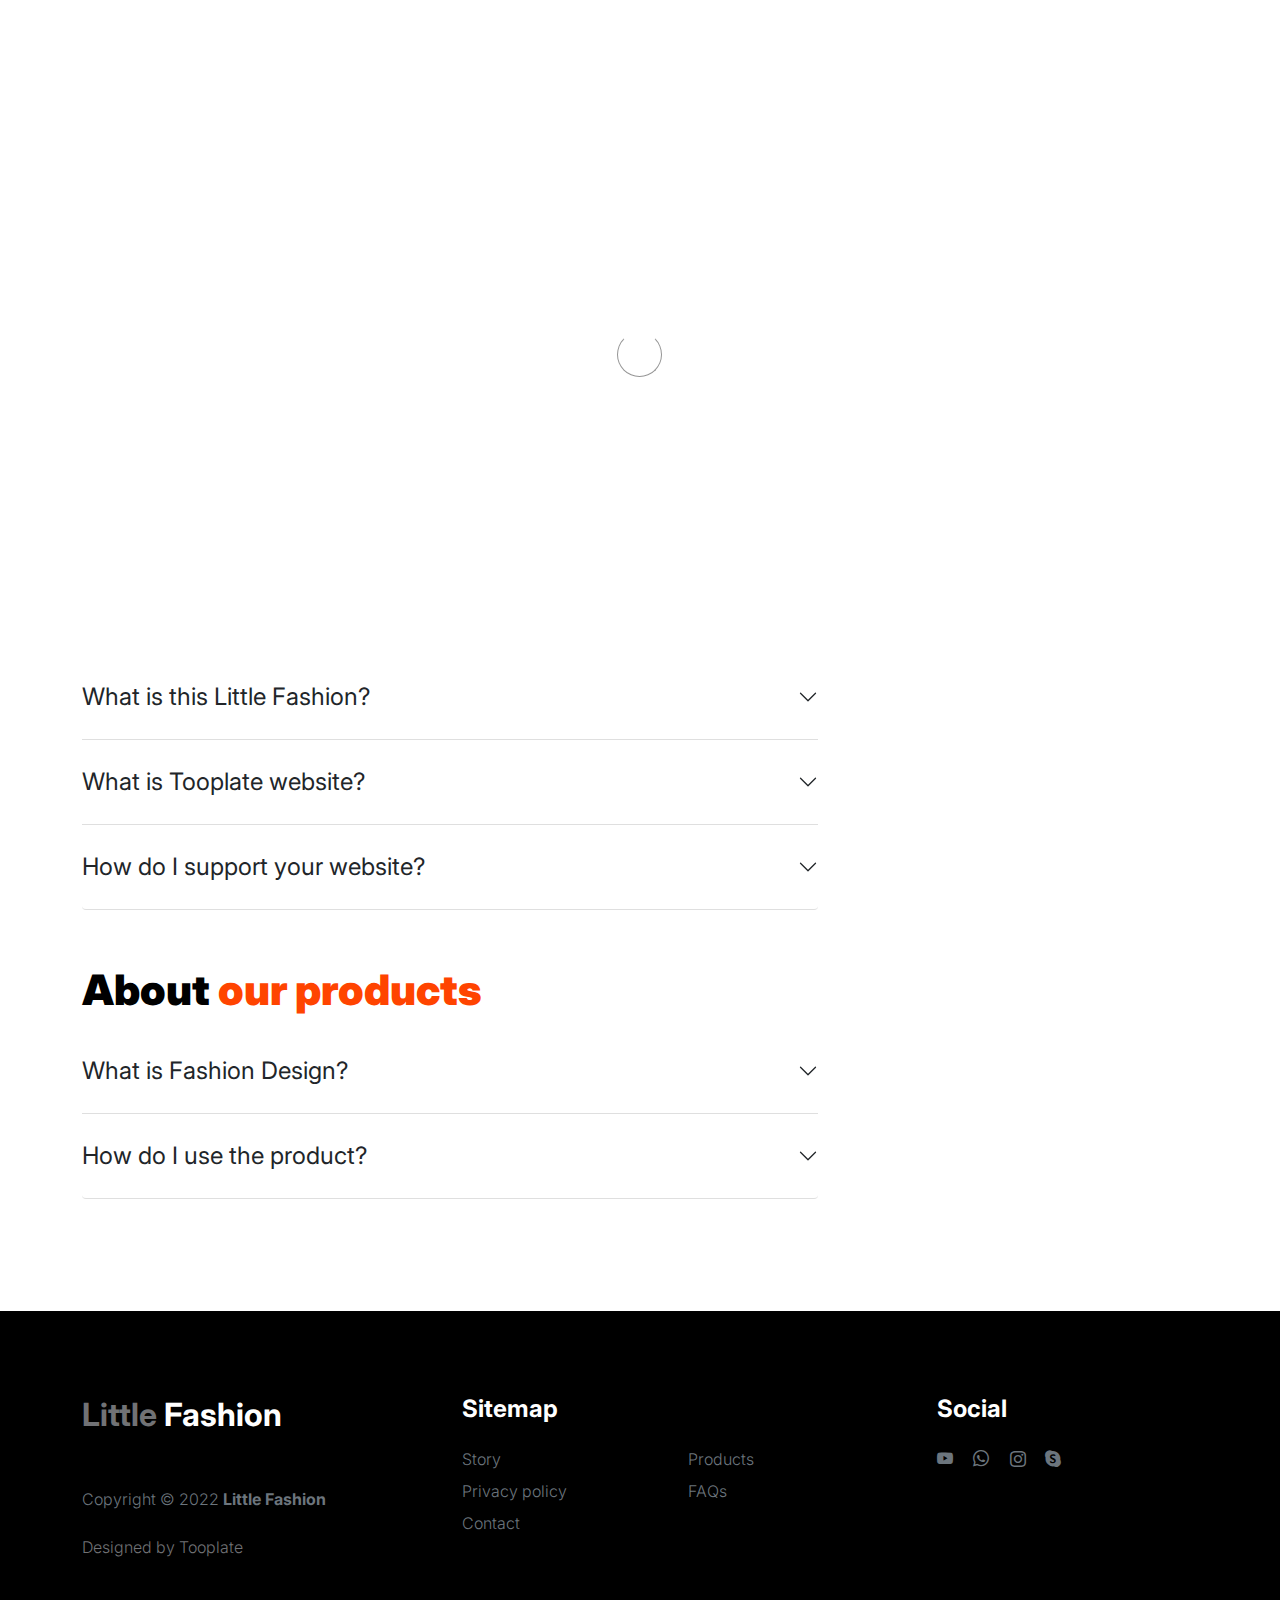
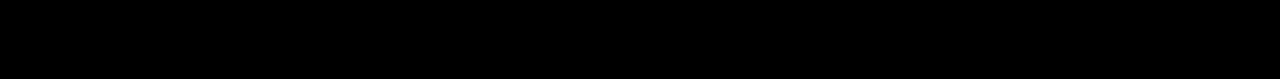
<file: faq.html>
<!doctype html>
<html lang="en">
    <head>
        <meta charset="utf-8">
        <meta name="viewport" content="width=device-width, initial-scale=1">

        <meta name="description" content="">
        <meta name="author" content="">

        <title>Tooplate's Little Fashion - FAQs Page</title>

        <!-- CSS FILES -->
        <link rel="preconnect" href="https://fonts.googleapis.com">

        <link rel="preconnect" href="https://fonts.gstatic.com" crossorigin>

        <link href="https://fonts.googleapis.com/css2?family=Inter:wght@100;300;400;700;900&display=swap" rel="stylesheet">

        <link href="css/bootstrap.min.css" rel="stylesheet">
        <link href="css/bootstrap-icons.css" rel="stylesheet">

        <link rel="stylesheet" href="css/slick.css"/>

        <link href="css/anchorhousegroup.css" rel="stylesheet">
        
<!--

Tooplate 2127 Little Fashion

https://www.tooplate.com/view/2127-little-fashion

-->
    </head>
    
    <body>

        <section class="preloader">
            <div class="spinner">
                <span class="sk-inner-circle"></span>
            </div>
        </section>
    
        <main>

            <nav class="navbar navbar-expand-lg">
                <div class="container">
                    <button class="navbar-toggler" type="button" data-bs-toggle="collapse" data-bs-target="#navbarNav" aria-controls="navbarNav" aria-expanded="false" aria-label="Toggle navigation">
                        <span class="navbar-toggler-icon"></span>
                    </button>

                    <a class="navbar-brand" href="index.html">
                        <strong><span>Little</span> Fashion</strong>
                    </a>

                    <div class="d-lg-none">
                        <a href="sign-in.html" class="bi-person custom-icon me-3"></a>

                        <a href="product-detail.html" class="bi-bag custom-icon"></a>
                    </div>

                    <div class="collapse navbar-collapse" id="navbarNav">
                        <ul class="navbar-nav mx-auto">
                            <li class="nav-item">
                                <a class="nav-link" href="index.html">Home</a>
                            </li>

                            <li class="nav-item">
                                <a class="nav-link" href="about.html">Story</a>
                            </li>

                            <li class="nav-item">
                                <a class="nav-link" href="products.html">Products</a>
                            </li>

                            <li class="nav-item">
                                <a class="nav-link active" href="faq.html">FAQs</a>
                            </li>

                            <li class="nav-item">
                                <a class="nav-link" href="contact.html">Contact</a>
                            </li>
                        </ul>

                        <div class="d-none d-lg-block">
                            <a href="sign-in.html" class="bi-person custom-icon me-3"></a>

                            <a href="product-detail.html" class="bi-bag custom-icon"></a>
                        </div>
                    </div>
                </div>
            </nav>

            <header class="site-header section-padding d-flex justify-content-center align-items-center">
                <div class="container">
                    <div class="row">

                        <div class="col-lg-10 col-12">
                            <h1>
                                <span class="d-block text-primary">Your favorite questions</span>
                                <span class="d-block text-dark">and our answers to them</span>
                            </h1>
                        </div>
                    </div>
                </div>
            </header>

            <section class="faq section-padding">
                <div class="container">
                    <div class="row">
                        
                        <div class="col-lg-8 col-12">
                            <h2>General Info.</h2>

                            <div class="accordion" id="accordionGeneral">
                                <div class="accordion-item">
                                    <h2 class="accordion-header" id="headingOne">
                                        <button class="accordion-button collapsed" type="button" data-bs-toggle="collapse" data-bs-target="#accordionGeneralOne" aria-expanded="true" aria-controls="accordionGeneralOne">
                                        What is this Little Fashion?
                                        </button>
                                    </h2>

                                    <div id="accordionGeneralOne" class="accordion-collapse collapse" aria-labelledby="headingOne" data-bs-parent="#accordionGeneral">

                                        <div class="accordion-body">
                                            <p class="large-paragraph"><strong>Little Fashion</strong> is free Bootstrap 5 website template for everyone. There are 8 HTML pages included in this template and you can expand more pages as you need.</p>

                                            <p class="large-paragraph">Ut enim ad minim veniam, quis nostrud exercitation ullamco laboris nisi ut aliquip ex ea commodo consequat.</p>
                                        </div>
                                    </div>
                                </div>

                                <div class="accordion-item">
                                    <h2 class="accordion-header" id="headingTwo">
                                        <button class="accordion-button collapsed" type="button" data-bs-toggle="collapse" data-bs-target="#accordionGeneralTwo" aria-expanded="false" aria-controls="accordionGeneralTwo">
                                        What is Tooplate website?
                                        </button>
                                    </h2>

                                    <div id="accordionGeneralTwo" class="accordion-collapse collapse" aria-labelledby="headingTwo" data-bs-parent="#accordionGeneral">

                                        <div class="accordion-body">
                                            <p class="large-paragraph"><a href="https://www.tooplate.com/free-templates" target="_blank">Tooplate</a> is a great website to download free HTML website templates for your business or personal use. Tooplate website has been online for almost 8 years now. Thank you for visiting our website.</p>
                                        </div>
                                    </div>
                                </div>

                                <div class="accordion-item">
                                    <h2 class="accordion-header" id="headingThree">
                                        <button class="accordion-button collapsed" type="button" data-bs-toggle="collapse" data-bs-target="#accordionGeneralThree" aria-expanded="false" aria-controls="accordionGeneralThree">
                                        How do I support your website?
                                        </button>
                                    </h2>

                                    <div id="accordionGeneralThree" class="accordion-collapse collapse" aria-labelledby="headingThree" data-bs-parent="#accordionGeneral">

                                        <div class="accordion-body">
                                            <p class="large-paragraph">You can support our Tooplate website by sharing it to your friends or colleagues on the web or social media.</p>
                                        </div>
                                    </div>
                                </div>

                            </div>

                            <h2 class="mt-5">About <span>our products</span></h2>

                            <div class="accordion" id="accordionProduct">
                                <div class="accordion-item">
                                    <h2 class="accordion-header" id="headingFour">
                                        <button class="accordion-button collapsed" type="button" data-bs-toggle="collapse" data-bs-target="#accordionProductOne" aria-expanded="true" aria-controls="accordionProductOne">
                                        What is Fashion Design?
                                        </button>
                                    </h2>

                                    <div id="accordionProductOne" class="accordion-collapse collapse" aria-labelledby="headingFour" data-bs-parent="#accordionProduct">

                                        <div class="accordion-body">
                                            <p class="large-paragraph"><strong>Lorem ipsum dolor</strong> sit amet, consectetur adipiscing elit, sed do eiusmod tempor incididunt ut labore et dolore magna aliqua. Quis ipsum suspendisse ultrices gravida. Risus commodo viverra maecenas accumsan lacus vel facilisis.</p>

                                            <p class="large-paragraph">Ut enim ad minim veniam, quis nostrud exercitation ullamco laboris nisi ut aliquip ex ea commodo consequat.</p>
                                        </div>
                                    </div>
                                </div>

                                <div class="accordion-item">
                                    <h2 class="accordion-header" id="headingFive">
                                        <button class="accordion-button collapsed" type="button" data-bs-toggle="collapse" data-bs-target="#accordionProductTwo" aria-expanded="false" aria-controls="accordionProductTwo">
                                        How do I use the product?
                                        </button>
                                    </h2>

                                    <div id="accordionProductTwo" class="accordion-collapse collapse" aria-labelledby="headingFive" data-bs-parent="#accordionProduct">

                                        <div class="accordion-body">
                                            <p class="large-paragraph">Lorem ipsum is placeholder text commonly used in the graphic, print, and publishing industries for previewing layouts and visual mockups.</p>
                                        </div>
                                    </div>
                                </div>

                            </div>

                        </div>

                    </div>
                </div>
            </section>

        </main>

        <footer class="site-footer">
            <div class="container">
                <div class="row">

                    <div class="col-lg-3 col-10 me-auto mb-4">
                        <h4 class="text-white mb-3"><a href="index.html">Little</a> Fashion</h4>
                        <p class="copyright-text text-muted mt-lg-5 mb-4 mb-lg-0">Copyright © 2022 <strong>Little Fashion</strong></p>
                        <br>
                        <p class="copyright-text">Designed by <a href="https://www.tooplate.com/" target="_blank">Tooplate</a></p>
                    </div>

                    <div class="col-lg-5 col-8">
                        <h5 class="text-white mb-3">Sitemap</h5>

                        <ul class="footer-menu d-flex flex-wrap">
                            <li class="footer-menu-item"><a href="about.html" class="footer-menu-link">Story</a></li>

                            <li class="footer-menu-item"><a href="#" class="footer-menu-link">Products</a></li>

                            <li class="footer-menu-item"><a href="#" class="footer-menu-link">Privacy policy</a></li>

                            <li class="footer-menu-item"><a href="#" class="footer-menu-link">FAQs</a></li>

                            <li class="footer-menu-item"><a href="#" class="footer-menu-link">Contact</a></li>
                        </ul>
                    </div>

                    <div class="col-lg-3 col-4">
                        <h5 class="text-white mb-3">Social</h5>

                        <ul class="social-icon">

                            <li><a href="#" class="social-icon-link bi-youtube"></a></li>

                            <li><a href="#" class="social-icon-link bi-whatsapp"></a></li>

                            <li><a href="#" class="social-icon-link bi-instagram"></a></li>

                            <li><a href="#" class="social-icon-link bi-skype"></a></li>
                        </ul>
                    </div>

                </div>
            </div>
        </footer>

        <!-- JAVASCRIPT FILES -->
        <script src="js/jquery.min.js"></script>
        <script src="js/bootstrap.bundle.min.js"></script>
        <script src="js/Headroom.js"></script>
        <script src="js/jQuery.headroom.js"></script>
        <script src="js/slick.min.js"></script>
        <script src="js/custom.js"></script>

    </body>
</html>
</file>
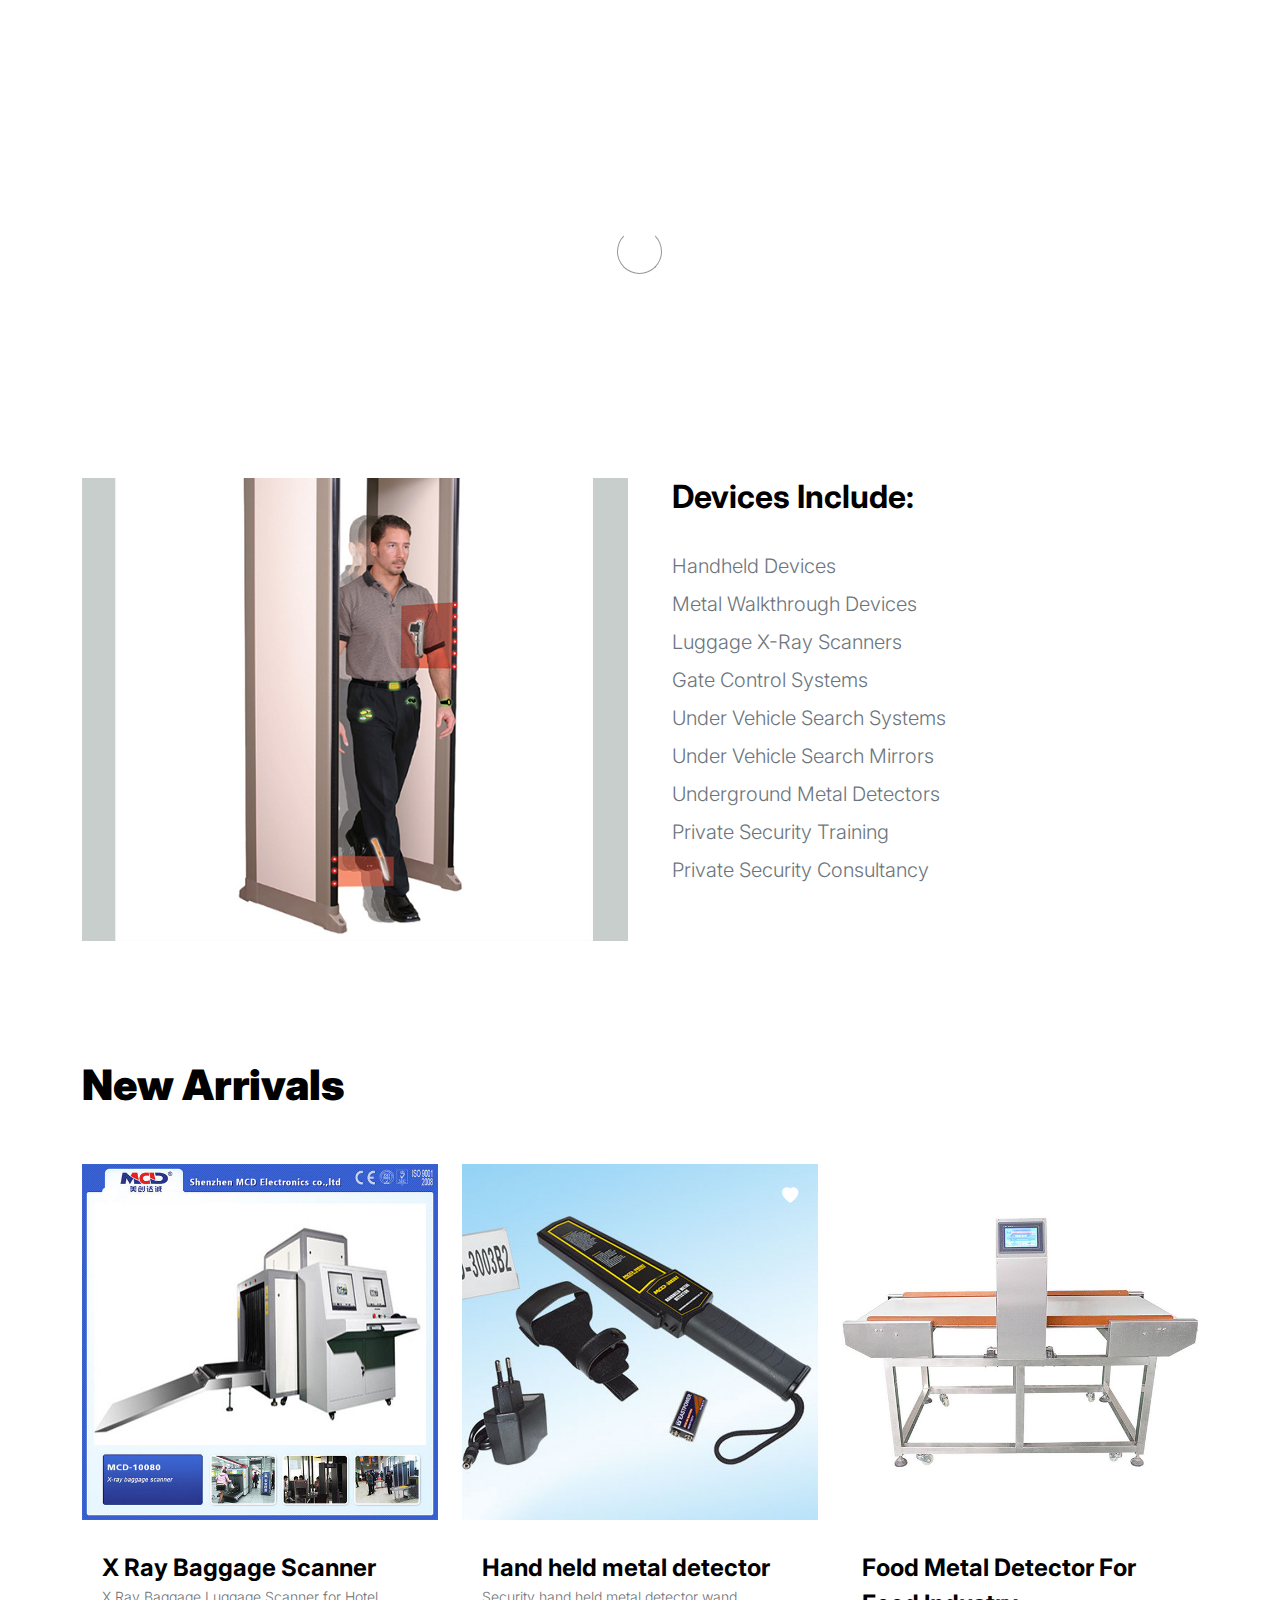
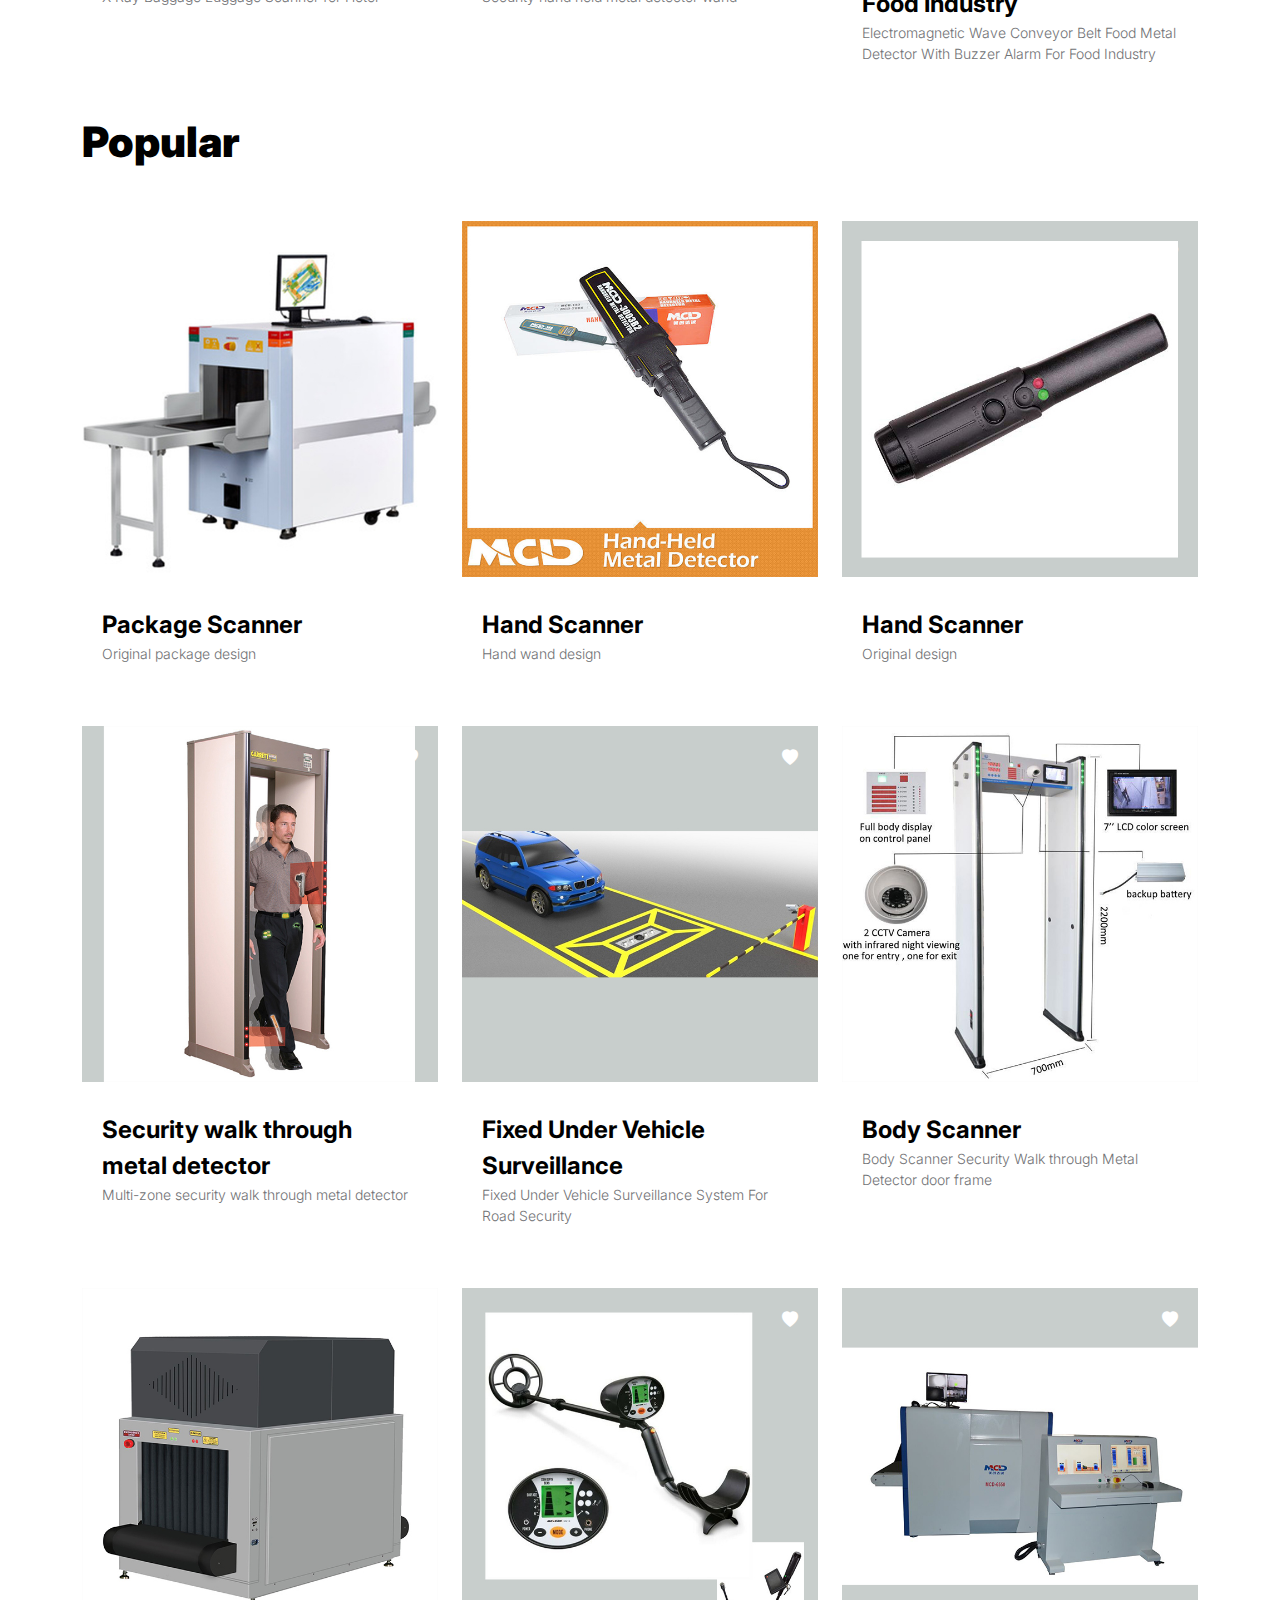
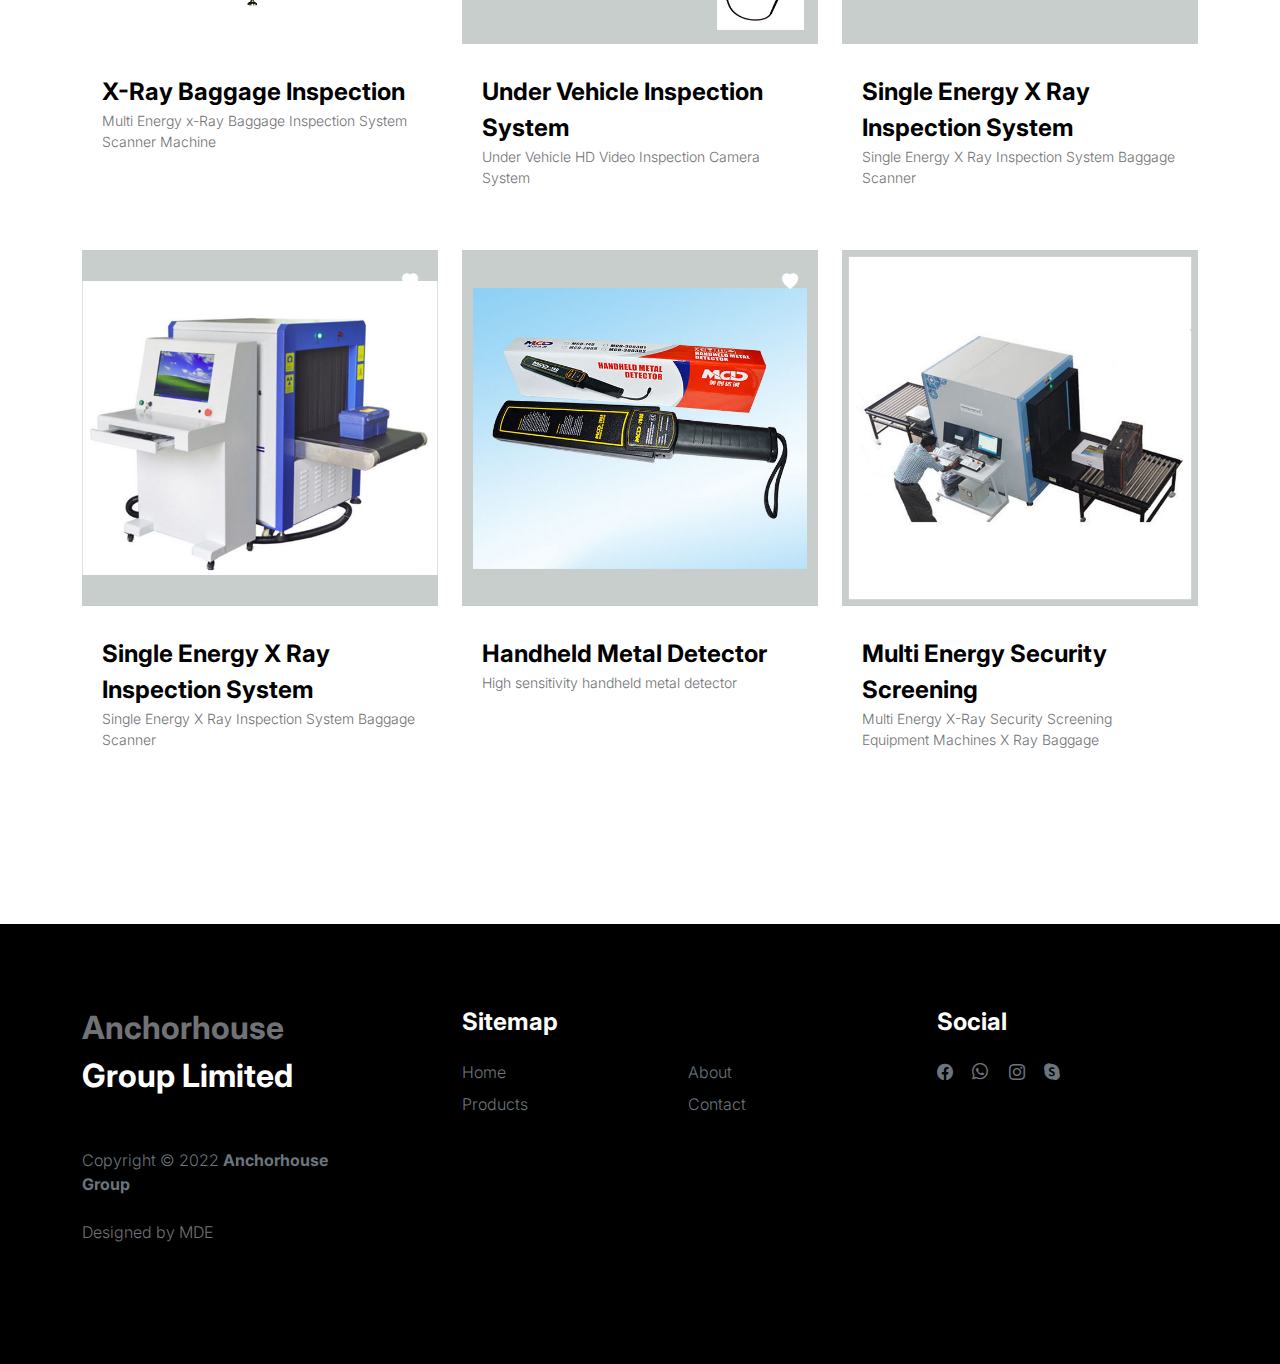
<file: products.html>
<!doctype html>
<html lang="en">
    <head>
        <meta charset="utf-8">
        <meta name="viewport" content="width=device-width, initial-scale=1">
        <link rel="icon" type="image/x-icon" href="favicon.ico">

        <meta name="description" content="">
        <meta name="author" content="">

        <title>AnchorHouse Company Limited | Products</title>

        <!-- CSS FILES -->
        <link rel="preconnect" href="https://fonts.googleapis.com">

        <link rel="preconnect" href="https://fonts.gstatic.com" crossorigin>

        <link href="https://fonts.googleapis.com/css2?family=Inter:wght@100;300;400;700;900&display=swap" rel="stylesheet">

        <link href="css/bootstrap.min.css" rel="stylesheet">
        <link href="css/bootstrap-icons.css" rel="stylesheet">

        <link rel="stylesheet" href="css/slick.css"/>

        <link href="css/anchorhousegroup.css" rel="stylesheet">

    </head>
    
    <body>

        <section class="preloader">
            <div class="spinner">
                <span class="sk-inner-circle"></span>
            </div>
        </section>
    
        <main>

            <nav class="navbar navbar-expand-lg">
                <div class="container">
                    <button class="navbar-toggler" type="button" data-bs-toggle="collapse" data-bs-target="#navbarNav" aria-controls="navbarNav" aria-expanded="false" aria-label="Toggle navigation">
                        <span class="navbar-toggler-icon"></span>
                    </button>

                    <a class="navbar-brand" href="index.html">
                        <img src="anchorhouse-group-limited-logo.png">
                    </a>
                    <div class="d-lg-none">
                        <a href="https://wa.me/233244663244?text=Hello%20Anchorhouse,%20I'm%20interested%20in%20your%20services" class="social-icon-link bi-whatsapp me-5"></a>
                    </div>
                    
                    <div class="collapse navbar-collapse" id="navbarNav">
                        <ul class="navbar-nav mx-auto">
                            <li class="nav-item">
                                <a class="nav-link" href="index.html">Home</a>
                            </li>

                            <li class="nav-item">
                                <a class="nav-link" href="about.html">Profile</a>
                            </li>

                            <li class="nav-item">
                                <a class="nav-link active" href="products.html">Products</a>
                            </li>

                            <li class="nav-item">
                                <a class="nav-link" href="contact.html">Contact</a>
                            </li>
                        </ul>

                         <div class="d-none d-lg-block">
                            <a href="https://wa.me/233244663244?text=Hello%20Anchorhouse,%20I'm%20interested%20in%20your%20services" class="social-icon-link bi-whatsapp me-6"></a>
                        </div>

                    </div>
                </div>
            </nav>

            <header class="site-header section-padding d-flex justify-content-center align-items-center">
                <div class="container">
                    <div class="row">

                        <div class="col-lg-10 col-12">
                            <h1>
                                <span class="d-block text-primary">Your Firm <span class="text-dark">Support</span></span>
                                <!-- <span class="d-block text-dark">Support</span> -->
                            </h1>
                        </div>
                    </div>
                </div>
            </header>

            <section class="product-detail">
                <div class="container">
                    <div class="row">

                        <div class="col-lg-6 col-12">
                            <div class="product-thumb">
                                <img src="images/product/p4.jpg" class="img-fluid product-image" alt="">
                            </div>
                        </div>

                        <div class="col-lg-6 col-12">
                            <div class="product-info d-flex">
                                <div>
                                    <h4 class="product-title mb-0">Our Range of Services and Devices Include: </h4>

                                </div>
                            </div>

                            <div class="product-description">

                                <p class="text-muted mb-2">Handheld Devices</p>
                                <p class="text-muted mb-2">Metal Walkthrough Devices</p>
                                <p class="text-muted mb-2">Luggage X-Ray Scanners</p>
                                <p class="text-muted mb-2">Gate Control Systems</p>
                                <p class="text-muted mb-2">Under Vehicle Search Systems</p>
                                <p class="text-muted mb-2">Under Vehicle Search Mirrors</p>
                                <p class="text-muted mb-2">Underground Metal Detectors</p>
                                <p class="text-muted mb-2">Private Security Training</p>
                                <p class="text-muted mb-2">Private Security Consultancy</p>
                            </div>

                        </div>

                    </div>
                </div>
            </section>

            <section class="products section-padding">
                <div class="container">
                    <div class="row">
                        
                        <div class="col-12">
                            <h2 class="mb-5">New Arrivals</h2>
                        </div>

                        <div class="col-lg-4 col-12 mb-3">
                            <div class="product-thumb">
                                <a >
                                    <img src="images/product/anchorhouse-baggage.jpg" class="img-fluid product-image" alt="">
                                </a>

                                <div class="product-top d-flex">
                                    <a  class="bi-heart-fill product-icon"></a>
                                </div>

                                <div class="product-info d-flex">
                                    <div>
                                        <h5 class="product-title mb-0">
                                            <a  class="product-title-link">X Ray Baggage Scanner</a>
                                        </h5>

                                        <p class="product-p">X Ray Baggage Luggage Scanner for Hotel</p>
                                    </div>

                                    
                                </div>
                            </div>
                        </div>

                        <div class="col-lg-4 col-12 mb-3">
                            <div class="product-thumb">
                                <a >
                                    <img src="images/product/body-scanner.jpg" class="img-fluid product-image" alt="">
                                </a>

                                <div class="product-top d-flex">
                                    <a  class="bi-heart-fill product-icon ms-auto"></a>
                                </div>

                                <div class="product-info d-flex">
                                    <div>
                                        <h5 class="product-title mb-0">
                                            <a  class="product-title-link">Hand held metal detector</a>
                                        </h5>

                                        <p class="product-p">Security hand held metal detector wand</p>
                                    </div>

                                    
                                </div>
                            </div>
                        </div>

                        <div class="col-lg-4 col-12">
                            <div class="product-thumb">
                                <a >
                                    <img src="images/product/scanner.jpg" class="img-fluid product-image" alt="">
                                </a>

                                <div class="product-top d-flex">
                                    <a  class="bi-heart-fill product-icon ms-auto"></a>
                                </div>

                                <div class="product-info d-flex">
                                    <div>
                                        <h5 class="product-title mb-0">
                                            <a  class="product-title-link">Food Metal Detector For Food Industry</a>
                                        </h5>

                                        <p class="product-p">Electromagnetic Wave Conveyor Belt Food Metal Detector With Buzzer Alarm For Food Industry</p>
                                    </div>

                                    
                                </div>
                            </div>
                        </div>

                        <div class="col-12">
                            <h2 class="mb-5">Popular</h2>
                        </div>

                        <div class="col-lg-4 col-12 mb-3">
                            <div class="product-thumb">
                                <a >
                                    <img src="images/product/p1.jpg" class="img-fluid product-image" alt="">
                                </a>

                                <div class="product-top d-flex">
                                    
                                    <a class="bi-heart-fill product-icon ms-auto"></a>
                                </div>

                                <div class="product-info d-flex">
                                    <div>
                                        <h5 class="product-title mb-0">
                                            <a class="product-title-link">Package Scanner</a>
                                        </h5>

                                        <p class="product-p">Original package design</p>
                                    </div>
                                    
                                </div>
                            </div>
                        </div>

                        <div class="col-lg-4 col-12 mb-3">
                            <div class="product-thumb">
                                <a >
                                    <img src="images/product/p2.jpg" class="img-fluid product-image" alt="">
                                </a>

                                <div class="product-top d-flex">
                                    <a class="bi-heart-fill product-icon ms-auto"></a>
                                </div>

                                <div class="product-info d-flex">
                                    <div>
                                        <h5 class="product-title mb-0">
                                            <a class="product-title-link">Hand Scanner</a>
                                        </h5>

                                        <p class="product-p">Hand wand design</p>
                                    </div>

                                    
                                </div>
                            </div>
                        </div>

                        <div class="col-lg-4 col-12 mb-3">
                            <div class="product-thumb">
                                <a >
                                    <img src="images/product/p3.jpg" class="img-fluid product-image" alt="">
                                </a>

                                <div class="product-top d-flex">
                                    <a class="bi-heart-fill product-icon ms-auto"></a>
                                </div>

                                <div class="product-info d-flex">
                                    <div>
                                        <h5 class="product-title mb-0">
                                            <a class="product-title-link">Hand Scanner</a>
                                        </h5>

                                        <p class="product-p">Original design</p>
                                    </div>

                                   </div>
                            </div>
                        </div>

                        <div class="col-lg-4 col-12 mb-3">
                            <div class="product-thumb">
                                <a >
                                    <img src="images/product/p4.jpg" class="img-fluid product-image" alt="">
                                </a>

                                <div class="product-top d-flex">

                                    <a  class="bi-heart-fill product-icon ms-auto"></a>
                                </div>

                                <div class="product-info d-flex">
                                    <div>
                                        <h5 class="product-title mb-0">
                                            <a  class="product-title-link">Security walk through metal detector</a>
                                        </h5>

                                        <p class="product-p">Multi-zone security walk through metal detector</p>
                                    </div>

                                    
                                </div>
                            </div>
                        </div>

                        <div class="col-lg-4 col-12 mb-3">
                            <div class="product-thumb">
                                <a >
                                    <img src="images/product/p5.jpg" class="img-fluid product-image" alt="">
                                </a>

                                <div class="product-top d-flex">
                                    <a  class="bi-heart-fill product-icon ms-auto"></a>
                                </div>

                                <div class="product-info d-flex">
                                    <div>
                                        <h5 class="product-title mb-0">
                                            <a  class="product-title-link"> Fixed Under Vehicle Surveillance</a>
                                        </h5>

                                        <p class="product-p"> Fixed Under Vehicle Surveillance System For Road Security</p>
                                    </div>

                                    
                                </div>
                            </div>
                        </div>

                        <div class="col-lg-4 col-12 mb-3">
                            <div class="product-thumb">
                                <a >
                                    <img src="images/product/p6.jpg" class="img-fluid product-image" alt="">
                                </a>

                                <div class="product-top d-flex">
                                    <a  class="bi-heart-fill product-icon ms-auto"></a>
                                </div>

                                <div class="product-info d-flex">
                                    <div>
                                        <h5 class="product-title mb-0">
                                            <a  class="product-title-link">Body Scanner</a>
                                        </h5>

                                        <p class="product-p">Body Scanner Security Walk through Metal Detector door frame</p>
                                    </div>

                                    
                                </div>
                            </div>
                        </div>

                        <div class="col-lg-4 col-12 mb-3">
                            <div class="product-thumb">
                                <a >
                                    <img src="images/product/p7.jpg" class="img-fluid product-image" alt="">
                                </a>

                                <div class="product-top d-flex">

                                    <a  class="bi-heart-fill product-icon ms-auto"></a>
                                </div>

                                <div class="product-info d-flex">
                                    <div>
                                        <h5 class="product-title mb-0">
                                            <a  class="product-title-link">X-Ray Baggage Inspection</a>
                                        </h5>

                                        <p class="product-p">Multi Energy x-Ray Baggage Inspection System Scanner Machine</p>
                                    </div>

                                    
                                </div>
                            </div>
                        </div>

                        <div class="col-lg-4 col-12 mb-3">
                            <div class="product-thumb">
                                <a >
                                    <img src="images/product/p8.jpg" class="img-fluid product-image" alt="">
                                </a>

                                <div class="product-top d-flex">
                                    <a  class="bi-heart-fill product-icon ms-auto"></a>
                                </div>

                                <div class="product-info d-flex">
                                    <div>
                                        <h5 class="product-title mb-0">
                                            <a  class="product-title-link">Under Vehicle Inspection System</a>
                                        </h5>

                                        <p class="product-p">Under Vehicle HD Video Inspection Camera System</p>
                                    </div>

                                    
                                </div>
                            </div>
                        </div>

                        <div class="col-lg-4 col-12 mb-3">
                            <div class="product-thumb">
                                <a >
                                    <img src="images/product/p9.jpg" class="img-fluid product-image" alt="">
                                </a>

                                <div class="product-top d-flex">
                                    <a  class="bi-heart-fill product-icon ms-auto"></a>
                                </div>

                                <div class="product-info d-flex">
                                    <div>
                                        <h5 class="product-title mb-0">
                                            <a  class="product-title-link">Single Energy X Ray Inspection System</a>
                                        </h5>

                                        <p class="product-p">Single Energy X Ray Inspection System Baggage Scanner</p>
                                    </div>

                                    
                                </div>
                            </div>
                        </div>

                        <div class="col-lg-4 col-12 mb-3">
                            <div class="product-thumb">
                                <a >
                                    <img src="images/product/p10.jpg" class="img-fluid product-image" alt="">
                                </a>

                                <div class="product-top d-flex">

                                    <a  class="bi-heart-fill product-icon ms-auto"></a>
                                </div>

                                <div class="product-info d-flex">
                                    <div>
                                        <h5 class="product-title mb-0">
                                            <a  class="product-title-link">Single Energy X Ray Inspection System</a>
                                        </h5>

                                        <p class="product-p">Single Energy X Ray Inspection System Baggage Scanner</p>
                                    </div>

                                    
                                </div>
                            </div>
                        </div>

                        <div class="col-lg-4 col-12 mb-3">
                            <div class="product-thumb">
                                <a >
                                    <img src="images/product/p11.jpg" class="img-fluid product-image" alt="">
                                </a>

                                <div class="product-top d-flex">
                                    <a  class="bi-heart-fill product-icon ms-auto"></a>
                                </div>

                                <div class="product-info d-flex">
                                    <div>
                                        <h5 class="product-title mb-0">
                                            <a  class="product-title-link">Handheld Metal Detector</a>
                                        </h5>

                                        <p class="product-p">High sensitivity handheld metal detector </p>
                                    </div>

                                    
                                </div>
                            </div>
                        </div>

                        <div class="col-lg-4 col-12 mb-3">
                            <div class="product-thumb">
                                <a >
                                    <img src="images/product/p12.jpg" class="img-fluid product-image" alt="">
                                </a>

                                <div class="product-top d-flex">
                                    <a  class="bi-heart-fill product-icon ms-auto"></a>
                                </div>

                                <div class="product-info d-flex">
                                    <div>
                                        <h5 class="product-title mb-0">
                                            <a  class="product-title-link">Multi Energy Security Screening</a>
                                        </h5>

                                        <p class="product-p">Multi Energy X-Ray Security Screening Equipment Machines X Ray Baggage</p>
                                    </div>

                                    
                                </div>
                            </div>
                        </div>

                    </div>
                </div>
            </section>

        </main>

        <footer class="site-footer">
            <div class="container">
                <div class="row">

                    <div class="col-lg-3 col-10 me-auto mb-4">
                        <h4 class="text-white mb-3"><a href="index.html">Anchorhouse</a> Group Limited</h4>
                        <p class="copyright-text text-muted mt-lg-5 mb-4 mb-lg-0">Copyright © 2022 <strong>Anchorhouse Group</strong></p>
                        <br>
                        <p class="copyright-text">Designed by <a href="https://www.makinin.com/" target="_blank">MDE</a></p>
                    </div>

                    <div class="col-lg-5 col-8">
                        <h5 class="text-white mb-3">Sitemap</h5>

                        <ul class="footer-menu d-flex flex-wrap">
                            <li class="footer-menu-item"><a href="index.html" class="footer-menu-link">Home</a></li>

                            <li class="footer-menu-item"><a href="about.html" class="footer-menu-link">About</a></li>

                            <li class="footer-menu-item"><a href="products.html" class="footer-menu-link">Products</a></li>

                            <li class="footer-menu-item"><a href="contact.html" class="footer-menu-link">Contact</a></li>
                        </ul>
                    </div>

                    <div class="col-lg-3 col-4">
                        <h5 class="text-white mb-3">Social</h5>

                        <ul class="social-icon">

                            <li><a  class="social-icon-link bi-facebook"></a></li>

                            <li><a href="https://wa.me/233244663244?text=Hello%20Anchorhouse,%20I'm%20interested%20in%20your%20services" class="social-icon-link bi-whatsapp"></a></li>

                            <li><a  class="social-icon-link bi-instagram"></a></li>

                            <li><a  class="social-icon-link bi-skype"></a></li>
                        </ul>
                    </div>

                </div>
            </div>
        </footer>

        <!-- JAVASCRIPT FILES -->
        <script src="js/jquery.min.js"></script>
        <script src="js/bootstrap.bundle.min.js"></script>
        <script src="js/Headroom.js"></script>
        <script src="js/jQuery.headroom.js"></script>
        <script src="js/slick.min.js"></script>
        <script src="js/custom.js"></script>

    </body>
</html>
</file>
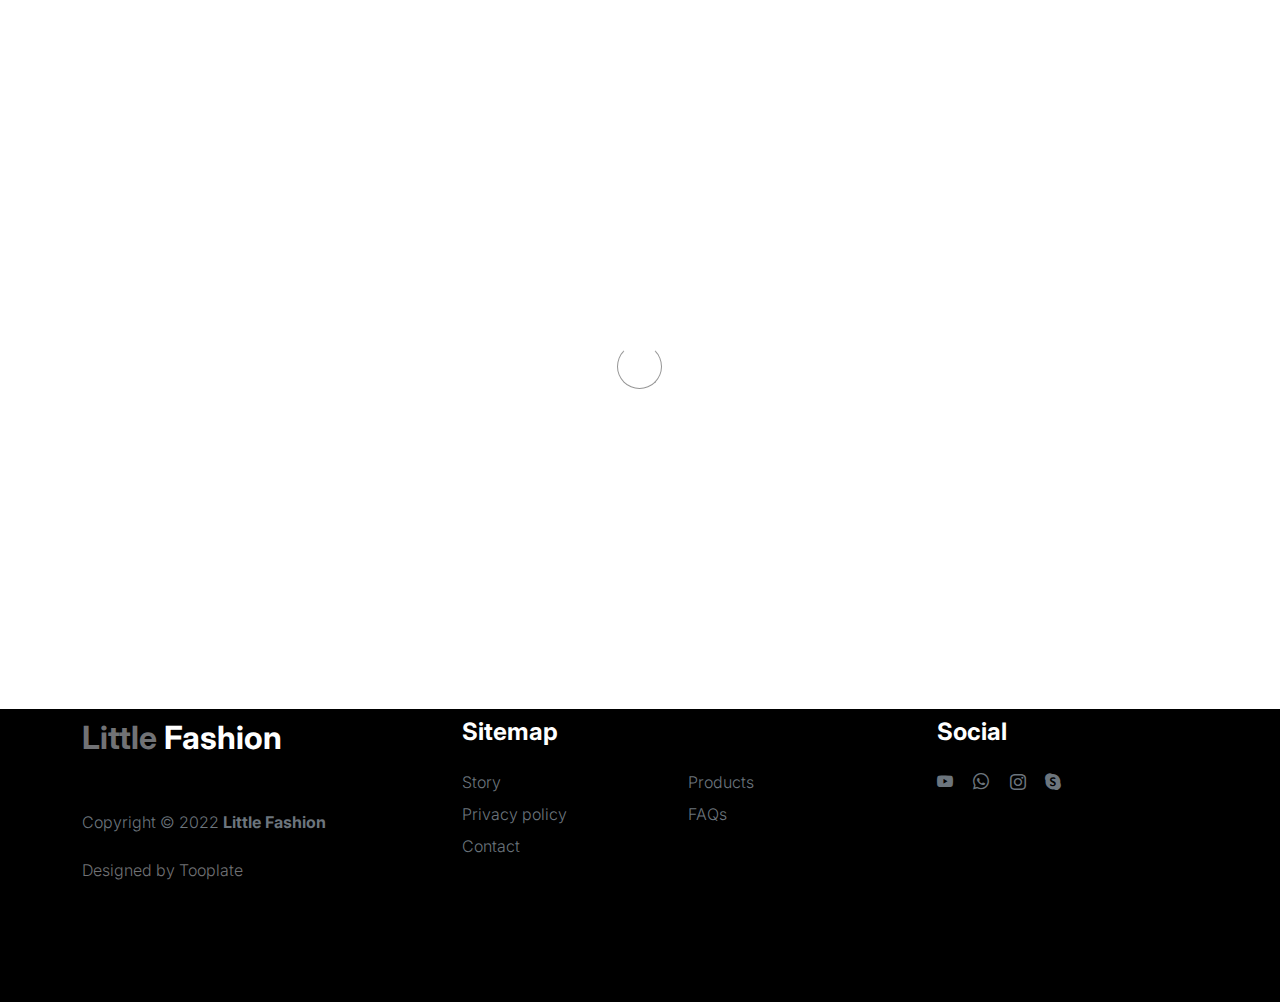
<file: sign-in.html>
<!doctype html>
<html lang="en">
    <head>
        <meta charset="utf-8">
        <meta name="viewport" content="width=device-width, initial-scale=1">

        <meta name="description" content="">
        <meta name="author" content="">

        <title>Tooplate's Little Fashion - Sign In Page</title>

        <!-- CSS FILES -->
        <link rel="preconnect" href="https://fonts.googleapis.com">

        <link rel="preconnect" href="https://fonts.gstatic.com" crossorigin>

        <link href="https://fonts.googleapis.com/css2?family=Inter:wght@100;300;400;700;900&display=swap" rel="stylesheet">

        <link href="css/bootstrap.min.css" rel="stylesheet">
        <link href="css/bootstrap-icons.css" rel="stylesheet">

        <link rel="stylesheet" href="css/slick.css"/>

        <link href="css/anchorhousegroup.css" rel="stylesheet">
        
<!--

Tooplate 2127 Little Fashion

https://www.tooplate.com/view/2127-little-fashion

-->
    </head>
    
    <body>

        <section class="preloader">
            <div class="spinner">
                <span class="sk-inner-circle"></span>
            </div>
        </section>
    
        <main>

            <section class="sign-in-form section-padding">
                <div class="container">
                    <div class="row">

                        <div class="col-lg-8 mx-auto col-12">

                            <h1 class="hero-title text-center mb-5">Sign In</h1>

                            <div class="row">
                                <div class="col-lg-8 col-11 mx-auto">
                                    <form role="form" method="post">

                                        <div class="form-floating mb-4 p-0">
                                            <input type="email" name="email" id="email" pattern="[^ @]*@[^ @]*" class="form-control" placeholder="Email address" required>

                                            <label for="email">Email address</label>
                                        </div>

                                        <div class="form-floating p-0">
                                            <input type="password" name="password" id="password" class="form-control" placeholder="Password" required>

                                            <label for="password">Password</label>
                                        </div>

                                        <button type="submit" class="btn custom-btn form-control mt-4 mb-3">
                                            Sign in
                                        </button>

                                        <p class="text-center">Don’t have an account? <a href="sign-up.html">Create One</a></p>

                                    </form>
                                </div>
                            </div>
                            
                        </div>

                    </div>
                </div>
            </section>

        </main>

        <footer class="site-footer">
            <div class="container">
                <div class="row">

                    <div class="col-lg-3 col-10 me-auto mb-4">
                        <h4 class="text-white mb-3"><a href="index.html">Little</a> Fashion</h4>
                        <p class="copyright-text text-muted mt-lg-5 mb-4 mb-lg-0">Copyright © 2022 <strong>Little Fashion</strong></p>
                        <br>
                        <p class="copyright-text">Designed by <a href="https://www.tooplate.com/" target="_blank">Tooplate</a></p>
                    </div>

                    <div class="col-lg-5 col-8">
                        <h5 class="text-white mb-3">Sitemap</h5>

                        <ul class="footer-menu d-flex flex-wrap">
                            <li class="footer-menu-item"><a href="about.html" class="footer-menu-link">Story</a></li>

                            <li class="footer-menu-item"><a href="#" class="footer-menu-link">Products</a></li>

                            <li class="footer-menu-item"><a href="#" class="footer-menu-link">Privacy policy</a></li>

                            <li class="footer-menu-item"><a href="#" class="footer-menu-link">FAQs</a></li>

                            <li class="footer-menu-item"><a href="#" class="footer-menu-link">Contact</a></li>
                        </ul>
                    </div>

                    <div class="col-lg-3 col-4">
                        <h5 class="text-white mb-3">Social</h5>

                        <ul class="social-icon">

                            <li><a href="#" class="social-icon-link bi-youtube"></a></li>

                            <li><a href="#" class="social-icon-link bi-whatsapp"></a></li>

                            <li><a href="#" class="social-icon-link bi-instagram"></a></li>

                            <li><a href="#" class="social-icon-link bi-skype"></a></li>
                        </ul>
                    </div>

                </div>
            </div>
        </footer>

        <!-- JAVASCRIPT FILES -->
        <script src="js/jquery.min.js"></script>
        <script src="js/bootstrap.bundle.min.js"></script>
        <script src="js/Headroom.js"></script>
        <script src="js/jQuery.headroom.js"></script>
        <script src="js/slick.min.js"></script>
        <script src="js/custom.js"></script>

    </body>
</html>
</file>
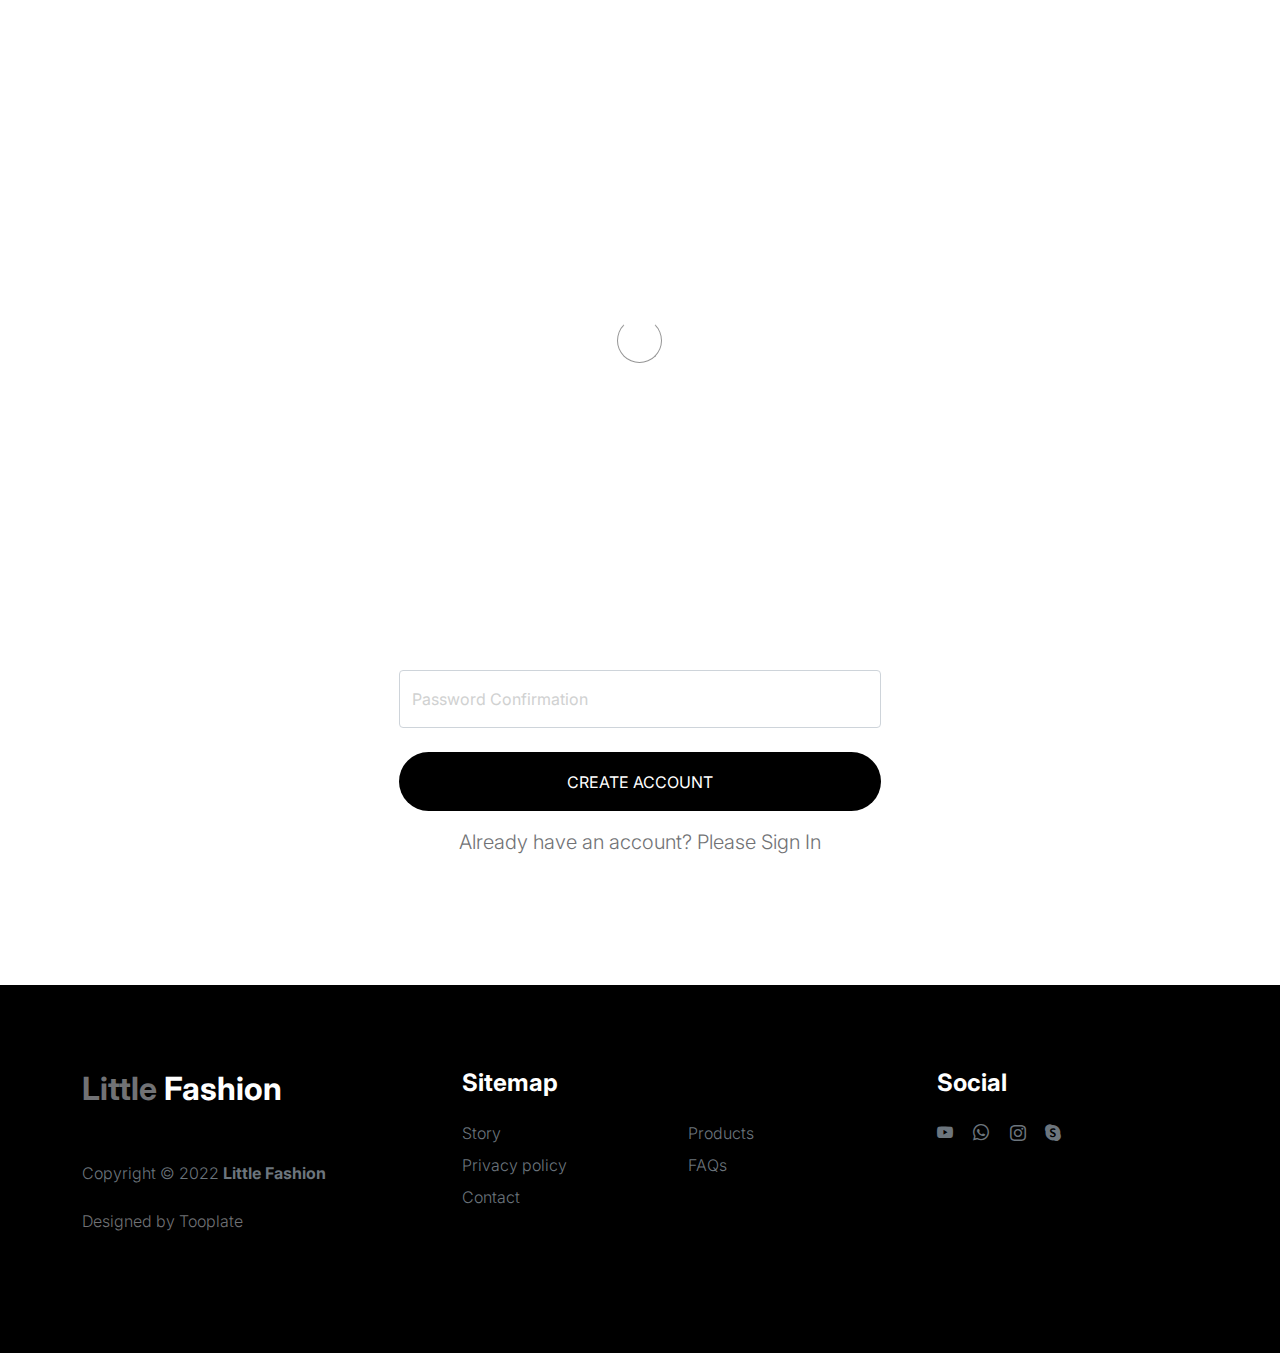
<file: sign-up.html>
<!doctype html>
<html lang="en">
    <head>
        <meta charset="utf-8">
        <meta name="viewport" content="width=device-width, initial-scale=1">

        <meta name="description" content="">
        <meta name="author" content="">

        <title>Tooplate's Little Fashion - Sign Up Page</title>

        <!-- CSS FILES -->
        <link rel="preconnect" href="https://fonts.googleapis.com">

        <link rel="preconnect" href="https://fonts.gstatic.com" crossorigin>

        <link href="https://fonts.googleapis.com/css2?family=Inter:wght@100;300;400;700;900&display=swap" rel="stylesheet">

        <link href="css/bootstrap.min.css" rel="stylesheet">
        <link href="css/bootstrap-icons.css" rel="stylesheet">

        <link rel="stylesheet" href="css/slick.css"/>

        <link href="css/anchorhousegroup.css" rel="stylesheet">
        
<!--

Tooplate 2127 Little Fashion

https://www.tooplate.com/view/2127-little-fashion

-->
    </head>
    
    <body>

        <section class="preloader">
            <div class="spinner">
                <span class="sk-inner-circle"></span>
            </div>
        </section>
    
        <main>

            <section class="sign-in-form section-padding">
                <div class="container">
                    <div class="row">

                        <div class="col-lg-8 mx-auto col-12">

                            <h1 class="hero-title text-center mb-5">Sign Up</h1>

                            <div class="social-login d-flex flex-column w-50 m-auto">
                                
                                <a href="#" class="btn custom-btn social-btn mb-4">
                                    <i class="bi bi-google me-3"></i>

                                    Continue with Google
                                </a>

                                <a href="#" class="btn custom-btn social-btn">
                                    <i class="bi bi-facebook me-3"></i>

                                    Continue with Facebook
                                </a>
                            </div>

                            <div class="div-separator w-50 m-auto my-5"><span>or</span></div>

                            <div class="row">
                                <div class="col-lg-8 col-11 mx-auto">
                                    <form role="form" method="post">

                                        <div class="form-floating">
                                            <input type="email" name="email" id="email" pattern="[^ @]*@[^ @]*" class="form-control" placeholder="Email address" required>

                                            <label for="email">Email address</label>
                                        </div>

                                        <div class="form-floating my-4">
                                            <input type="password" name="password" id="password" pattern="[0-9a-zA-Z]{4,10}" class="form-control" placeholder="Password" required>

                                            <label for="password">Password</label>
                                            
                                            <p class="text-center">* shall include 0-9 a-z A-Z in 4 to 10 characters</p>
                                        </div>

                                        <div class="form-floating">
                                            <input type="password" name="confirm_password" id="confirm_password" pattern="[0-9a-zA-Z]{4,10}" class="form-control" placeholder="Password" required>

                                            <label for="confirm_password">Password Confirmation</label>
                                        </div>

                                        <button type="submit" class="btn custom-btn form-control mt-4 mb-3">
                                            Create account
                                        </button>

                                        <p class="text-center">Already have an account? Please <a href="sign-in.html">Sign In</a></p>

                                    </form>
                                </div>
                            </div>
                            
                        </div>

                    </div>
                </div>
            </section>

        </main>

        <footer class="site-footer">
            <div class="container">
                <div class="row">

                    <div class="col-lg-3 col-10 me-auto mb-4">
                        <h4 class="text-white mb-3"><a href="index.html">Little</a> Fashion</h4>
                        <p class="copyright-text text-muted mt-lg-5 mb-4 mb-lg-0">Copyright © 2022 <strong>Little Fashion</strong></p>
                        <br>
                        <p class="copyright-text">Designed by <a href="https://www.tooplate.com/" target="_blank">Tooplate</a></p>
                    </div>

                    <div class="col-lg-5 col-8">
                        <h5 class="text-white mb-3">Sitemap</h5>

                        <ul class="footer-menu d-flex flex-wrap">
                            <li class="footer-menu-item"><a href="about.html" class="footer-menu-link">Story</a></li>

                            <li class="footer-menu-item"><a href="#" class="footer-menu-link">Products</a></li>

                            <li class="footer-menu-item"><a href="#" class="footer-menu-link">Privacy policy</a></li>

                            <li class="footer-menu-item"><a href="#" class="footer-menu-link">FAQs</a></li>

                            <li class="footer-menu-item"><a href="#" class="footer-menu-link">Contact</a></li>
                        </ul>
                    </div>

                    <div class="col-lg-3 col-4">
                        <h5 class="text-white mb-3">Social</h5>

                        <ul class="social-icon">

                            <li><a href="#" class="social-icon-link bi-youtube"></a></li>

                            <li><a href="#" class="social-icon-link bi-whatsapp"></a></li>

                            <li><a href="#" class="social-icon-link bi-instagram"></a></li>

                            <li><a href="#" class="social-icon-link bi-skype"></a></li>
                        </ul>
                    </div>

                </div>
            </div>
        </footer>

        <!-- JAVASCRIPT FILES -->
        <script src="js/jquery.min.js"></script>
        <script src="js/bootstrap.bundle.min.js"></script>
        <script src="js/Headroom.js"></script>
        <script src="js/jQuery.headroom.js"></script>
        <script src="js/slick.min.js"></script>
        <script src="js/custom.js"></script>

    </body>
</html>
</file>
<file: css/anchorhousegroup.css>
/*---------------------------------------
  CUSTOM PROPERTIES ( VARIABLES )             
-----------------------------------------*/
:root {
  --white-color:                #FFFFFF;
  --primary-color:              #FF4400;
  --section-bg-color:           #f0f8ff;
  --dark-color:                 #000000;
  --grey-color:                 #d0d1d1;
  --p-color:                    #717275;

  --body-font-family:           'Inter', sans-serif;

  --h5-font-size:               24px;
  --p-font-size:                20px;
  --copyright-text-font-size:   16px;
  --product-link-font-size:     14px;
  --custom-link-font-size:      12px;

  --font-weight-thin:           100;
  --font-weight-light:          300;
  --font-weight-normal:         400;
  --font-weight-bold:           700;
  --font-weight-black:          900;
}

body,
html {
  height: 100%;
}

html {
  scroll-behavior: smooth;
  overflow-x: hidden;
}

@media screen and (prefers-reduced-motion: reduce) {
  html {
    scroll-behavior: auto;
  }
}

body {
    background: var(--white-color);
    font-family: var(--body-font-family);    
    position: relative;
}

/*---------------------------------------
  TYPOGRAPHY               
-----------------------------------------*/

h2,
h3,
h4,
h5,
h6 {
  color: var(--dark-color);
  line-height: inherit;
}

h1,
h2,
h3,
h4,
h5,
h6 {
  font-weight: var(--font-weight-bold);
}

h1,
h2 {
  font-weight: var(--font-weight-black);
}

h1 {
  font-size: 64px;
  line-height: normal;
}

h2 {
  font-size: 42px;
}

h3 {
  font-size: 36px;
}

h4 {
  font-size: 32px;
}

h5 {
  font-size: 24px;
}

h6 {
  font-size: 20px;
}

p {
  color: var(--p-color);
  font-size: var(--p-font-size);
  font-weight: var(--font-weight-light);
}

a, 
button {
  touch-action: manipulation;
  transition: all 0.3s;
}

a {
  color: var(--p-color);
  text-decoration: none;
}

a:hover {
  color: var(--primary-color);
}

.text-primary {
  color: var(--primary-color) !important;
}

::selection {
  background: var(--primary-color);
  color: var(--white-color);
}

/*---------------------------------------
  CUSTOM LINK               
-----------------------------------------*/
.custom-link {
  color: var(--p-color);
  font-size: var(--custom-link-font-size);
  font-weight: var(--font-weight-bold);
  text-transform: uppercase;
  position: relative;
}

.custom-link i {
  position: absolute;
  opacity: 0;
  bottom: 0;
  left: 100%;
  transition: all 0.3s;
  line-height: normal;
}

.custom-link:hover i {
  opacity: 1;
  left: 101%;
}

.lead {
  font-size: 1.5rem;
  font-weight: var(--font-weight-thin);
}

b,
strong {
  font-weight: var(--font-weight-bold);
}

/*---------------------------------------
  PRE LOADER               
-----------------------------------------*/
.preloader {
  position: fixed;
  top: 0;
  left: 0;
  width: 100%;
  height: 100%;
  z-index: 99999;
  display: flex;
  flex-flow: row nowrap;
  justify-content: center;
  align-items: center;
  background: none repeat scroll 0 0 var(--white-color);
}

.spinner {
  border: 1px solid transparent;
  border-radius: 5px;
  position: relative;
}

.spinner::before {
  content: '';
  box-sizing: border-box;
  position: absolute;
  top: 50%;
  left: 50%;
  width: 45px;
  height: 45px;
  margin-top: -10px;
  margin-left: -23px;
  border-radius: 50%;
  border: 1px solid #959595;
  border-top-color: var(--white-color);
  animation: spinner .9s linear infinite;
}

@keyframes spinner {
  to {transform: rotate(360deg);}
}

/*---------------------------------------
  CUSTOM BUTTON & ICON              
-----------------------------------------*/
.custom-btn {
  background: var(--dark-color);
  border-radius: 50px;
  color: var(--white-color);
  font-size: var(--copyright-text-font-size);
  text-transform: uppercase;
  padding: 16.50px 20px;
}

.social-btn {
  background: transparent;
  border: 1px solid var(--grey-color);
  color: var(--dark-color);
  text-transform: none;
}

.social-btn:hover {
  border-color: transparent;
}

.cart-form-select {
  border-radius: 0;
  padding-top: 15px;
  padding-bottom: 15px;
}

.cart-btn {
  border-radius: 0;
  width: 100%;
  font-size: var(--product-link-font-size);
}

.custom-btn:hover,
.slick-slideshow .custom-btn:hover {
  background: var(--primary-color);
  color: var(--white-color);
}

.custom-icon {
  color: var(--p-color);
  font-size: 24px;
}

.custom-icon {
  display: inline-block;
  vertical-align: middle;
}

.bi-bag.custom-icon {
  font-size: 17px;
}

.featured-icon {
  color: var(--grey-color);
  font-size: 52px;
}

/*---------------------------------------
  DIV SEPARATOR               
-----------------------------------------*/
.div-separator {
  position: relative;
}

.div-separator::before {
  content: "";
  height: 1px;
  background: var(--grey-color);
  display: block;
  width: 100%;
}

.div-separator span {
  position: absolute;
  top: 50%;
  margin-left: -22.5px;
  left: 50%;
  text-align: center;
  background: var(--white-color);
  margin-top: -11px;
  color: var(--dark-color);
  font-weight: var(--font-weight-bold);
  font-size: 14px;
  width: 35px;
  text-transform: uppercase;
}

/*---------------------------------------
  FULL IMAGE               
-----------------------------------------*/
.full-image-img {
  display: block;
  position: absolute;
  z-index: -1;
  right: 0;
  width: 100%;
  bottom: -120px;
  min-width: 650px;
}

@media (min-width: 1600px) {
  .full-image-img {
    bottom: -200px;
  }
}

/*---------------------------------------
  NAVIGATION               
-----------------------------------------*/
.navbar {
  background: var(--white-color);
  position: fixed;
  top: 0;
  right: 0;
  left: 0;
  padding: 25px 0;
  z-index: 2;
  will-change: transform;
  transition: transform 300ms linear;
}

.navbar span, h2 span, h4 span {
	color: var(--primary-color);
}

.navbar.headroom--not-top {
  padding: 20px 0;
}

.headroom--pinned {
  transform: translate(0, 0);
}

.headroom--unpinned {
  transform: translate(0, -150%);
}

.navbar-brand {
  color: var(--dark-color);
  font-size: 24px;
  font-weight: var(--font-weight-light);
  margin: 0;
  padding: 0;
}

.navbar-expand-lg .navbar-nav .nav-link {
  display: inline-block;
  padding: 0;
  margin-right: 1.5rem;
  margin-left: 1.5rem;
}

.nav-link {
  color: var(--p-color);
  font-size: 16px;
  position: relative;
}

.navbar .nav-link::after {
  position: absolute;
  top: 100%;
  left: 0;
  width: 100%;
  height: 2px;
  background: var(--grey-color);
  content: '';
  opacity: 0;
  -webkit-transition: opacity 0.3s, -webkit-transform 0.3s;
  -moz-transition: opacity 0.3s, -moz-transform 0.3s;
  transition: opacity 0.3s, transform 0.3s;
  -webkit-transform: translateY(10px);
  -moz-transform: translateY(10px);
  transform: translateY(10px);
}

.navbar .nav-link.active::after, 
.navbar .nav-link:hover::after {
  opacity: 1;
  -webkit-transform: translateY(0px);
  -moz-transform: translateY(0px);
  transform: translateY(0px);
}

.navbar .nav-link.active,
.navbar .nav-link:hover {
  color: var(--primary-color);
}

.nav-link:focus, 
.nav-link:hover {
  color: var(--p-color);
}

.navbar-toggler {
  border: 0;
  padding: 0;
  cursor: pointer;
  margin: 0;
  width: 30px;
  height: 35px;
  outline: none;
}

.navbar-toggler:focus {
  outline: none;
  box-shadow: none;
}

.navbar-toggler[aria-expanded="true"] .navbar-toggler-icon {
  background: transparent;
}

.navbar-toggler[aria-expanded="true"] .navbar-toggler-icon:before,
.navbar-toggler[aria-expanded="true"] .navbar-toggler-icon:after {
  transition: top 300ms 50ms ease, -webkit-transform 300ms 350ms ease;
  transition: top 300ms 50ms ease, transform 300ms 350ms ease;
  transition: top 300ms 50ms ease, transform 300ms 350ms ease, -webkit-transform 300ms 350ms ease;
  top: 0;
}

.navbar-toggler[aria-expanded="true"] .navbar-toggler-icon:before {
  transform: rotate(45deg);
}

.navbar-toggler[aria-expanded="true"] .navbar-toggler-icon:after {
  transform: rotate(-45deg);
}

.navbar-toggler .navbar-toggler-icon {
  background: var(--dark-color);
  transition: background 10ms 300ms ease;
  display: block;
  width: 30px;
  height: 2px;
  position: relative;
}

.navbar-toggler .navbar-toggler-icon::before,
.navbar-toggler .navbar-toggler-icon::after {
  transition: top 300ms 350ms ease, -webkit-transform 300ms 50ms ease;
  transition: top 300ms 350ms ease, transform 300ms 50ms ease;
  transition: top 300ms 350ms ease, transform 300ms 50ms ease, -webkit-transform 300ms 50ms ease;
  position: absolute;
  right: 0;
  left: 0;
  background: var(--dark-color);
  width: 30px;
  height: 2px;
  content: '';
}

.navbar-toggler .navbar-toggler-icon:before {
  top: -8px;
}

.navbar-toggler .navbar-toggler-icon:after {
  top: 8px;
}

/*---------------------------------------
  SITE HEADER              
-----------------------------------------*/
.site-header {
  background-color: var(--section-bg-color);
  position: relative;
  overflow: hidden;
  margin-top: 86px;
}

.site-header.section-padding {
  padding-top: 7rem;
  padding-bottom: 7rem;
}

.site-header.section-padding-img {
  padding-top: 10rem;
  padding-bottom: 10rem;
}

.header-image {
  position: absolute;
  top: 0;
  right: 0;
  width: 50%;
  height: 100%;
  object-fit: cover;
}

/*---------------------------------------
  SLICK SLIDESHOW               
-----------------------------------------*/
@media (min-width: 992px) {
  .slick-slideshow {
    height: 100vh;
  }
}

.slick-slideshow {
  margin-top: 86px;
}

.slick-title {
  color: var(--primary-color);
}

.slick-custom {
  position: relative;
}

.slick-custom img {
  width: 100%;
  object-fit: cover;
}

.slick-bottom {
  background: linear-gradient(to top, var(--dark-color), transparent 90%);
  position: absolute;
  z-index: 2;
  bottom: 0;
  right: 0;
  left: 0;
  width: 100%;
  height: 100%;
}

.slick-bottom .container {
  position: absolute;
  top: 40%;
  left: 50%;
  transform: translate(-50%, -40%);
}

.slick-overlay {
  background: linear-gradient(to top, #000, transparent 120%);
  position: absolute;
  top: 0;
  right: 0;
  bottom: 0;
  left: 0;
}

.slick-slideshow .custom-btn {
  font-weight: var(--font-weight-bold);
  display: inline-block;
  padding-right: 32px;
  padding-left: 32px;
}

@media (min-width: 576px) {
  .slick-slideshow .slick-dots {
    max-width: 540px;
  }
}

@media (min-width: 768px) {
  .slick-slideshow .slick-dots {
    max-width: 720px;
  }
}

@media (min-width: 992px) {
  .slick-slideshow .slick-dots {
    max-width: 960px;
  }
}

@media (min-width: 1200px) {
  .slick-slideshow .slick-dots {
    max-width: 1140px;
  }
}

@media (min-width: 1400px) {
  .slick-slideshow .slick-dots {
    max-width: 1320px;
  }
}

.slick-slideshow .slick-dots {
  position: absolute;
  z-index: 2;
  top: 50%;
  left: 0;
  right: 0;
  transform: translate(0, -50%);
  margin: 0 auto;
  padding: 0;
}

.slick-slideshow .slick-dots li {
  background: transparent;
  border: 5px solid rgba(255, 255, 255, 0.35);
  border-radius: 100%;
  display: block;
  width: 30px;
  height: 30px;
  margin: 10px;
  padding: 5px;
  margin-left: auto;
  cursor: pointer;
}

.slick-slideshow .slick-dots button {
  background: transparent;
  border: none;
  color: transparent;
  display: block;
  width: 100%;
  height: 0;
  margin: 0;
  padding: 0;
  outline: none;
  height: 0;
}

.slick-slideshow .slick-dots li:hover,
.slick-slideshow .slick-dots .slick-active {
  background: var(--white-color);
}

/*---------------------------------------
  CUSTOM CIRCLE IMAGES               
-----------------------------------------*/

.custom-circle-image {
  border-radius: 100px;
  width: 55px;
  height: 55px;
}

.custom-circle-image.team-image {
  width: 85px;
  height: 85px;
}

/*---------------------------------------
  TESTIMONIAL               
-----------------------------------------*/
.slick-testimonial .slick-list,
.slick-testimonial .slick-track {
  height: 100%;
}

.slick-testimonial {
  margin: auto;
}

.slick-testimonial-caption {
  quotes: '❝' '❞';
  position: relative;
  padding: 5rem 7rem;
}

.slick-testimonial-caption::before {
  content: open-quote;
  display: inline-block;
  color: var(--primary-color);
  font-family: auto;
  font-size: 100px;
  height: 0;
  position: absolute;
  top: 0;
  left: 0;
}

.slick-testimonial .slick-dots {
  text-align: center;
}

.slick-testimonial .slick-dots li {
  background: var(--grey-color);
  display: inline-block;
  vertical-align: top;
  width: 16%;
  height: 1px;
}

.slick-testimonial .slick-dots button {
  background: transparent;
  border: none;
  color: transparent;
  display: block;
  width: 100%;
  height: 0;
  margin: 0;
  padding: 0;
}

.slick-testimonial .slick-dots li:hover,
.slick-testimonial .slick-dots .slick-active {
  background: var(--dark-color);
}

/*---------------------------------------
  SECTION               
-----------------------------------------*/
section {
  content-visibility: auto;
  contain-intrinsic-size: 700px;
}

.section-padding {
  padding-top: 7rem;
  padding-bottom: 7rem;
}

.featured {
  background: var(--section-bg-color);
}

/*---------------------------------------
  ABOUT               
-----------------------------------------*/
.about .nav-pills .nav-item {
  width: 100%;
}

.about .nav-pills .nav-link {
  color: var(--grey-color);
  font-size: 18px;
  font-weight: var(--font-weight-bold);
  border-left: 1px solid var(--grey-color);
  border-radius: 0;
  padding-right: 0;
}

.about .nav-pills .nav-link:hover,
.about .nav-pills .nav-link.active, 
.about .nav-pills .show>.nav-link {
  background: transparent;
  border-left-color: var(--primary-color);
  color: var(--primary-color);
}

/*---------------------------------------
  FAQ ACCORDION               
-----------------------------------------*/
.accordion-item {
  background-color: transparent;
  border-top: 0;
  border-right: 0;
  border-left: 0;
}

.accordion-button {
  background-color: transparent;
  box-shadow: none;
}

.accordion-button:not(.collapsed) {
  background: transparent;
  box-shadow: none;
}

button:focus:not(:focus-visible) {
  border-color: transparent;
  box-shadow: none;
}

.accordion-body {
  border-top: 1px solid rgba(0,0,0,.125);
}

.accordion-button {
  font-size: 1.5rem;
  font-weight: var(--font-weight-normal);
  padding-top: 1.5rem;
  padding-right: 0;
  padding-bottom: 1.5rem;
  padding-left: 0;
}

.accordion-body {
  padding: 2rem 0;
}

/*---------------------------------------
  TEAM MEMBERS               
-----------------------------------------*/
.team {
  background: var(--grey-color);
}

.team-thumb {
  background: var(--white-color);
  position: relative;
  border-radius: .25rem;
  padding: 42px 32px;
}

.team-info {
  width: 100%;
}

.custom-modal-btn {
  background: var(--grey-color);
  color: var(--white-color);
  position: absolute;
  top: 0;
  right: 0;
  bottom: 0;
  margin: auto 32px;
  width: 42px;
  height: 42px;
}

.modal-body {
  padding: 4rem;
}

.modal-header {
  padding-top: 7rem;
  padding-bottom: 5rem;
}

.modal-header .btn-close {
  position: absolute;
  top: 0;
  right: 0;
  font-size: 24px;
  margin: 32px;
}

#cart-modal .modal-header .btn-close {
  z-index: 2;
  margin: 22px;
}

#cart-modal .modal-header {
  border-bottom: 0;
  padding: 0;
}

#cart-modal .modal-footer {
  padding: 2rem 4rem;
}

/*---------------------------------------
  SKILL - PROGRESS BAR               
-----------------------------------------*/
.skill-thumb strong {
  display: inline-block;
  margin-bottom: 6px;
}

.skill-thumb span {
  color: var(--dark-color);
  font-size: 24px;
  font-weight: var(--font-weight-bold);
}

.skill-thumb .progress {
  background: var(--white-color);
  box-shadow: none;
  border-radius: 100px;
  height: 1px;
  margin-bottom: 16px;
}

.skill-thumb .progress .progress-bar-primary {
  background: var(--grey-color);
}

/*---------------------------------------
  PRODUCT               
-----------------------------------------*/
.front-product {
  background: var(--section-bg-color);
}

.product-thumb {
  background: var(--white-color);
  position: relative;
  transition: all 0.5s ease-out;
}

.product-image {
  transition: all 0.5s ease-out;
}

.product-thumb:hover .product-image {
  box-shadow: 0 1rem 3rem rgba(0,0,0,.175);
}

.product-top {
  position: absolute;
  top: 0;
  right: 0;
  left: 0;
  margin: 20px;
}

.product-info {
  padding: 30px 20px;
}

.product-description,
.product-cart-thumb {
  padding: 0 20px;
}

.product-icon {
  color: var(--white-color);
}

.product-title-link {
  color: var(--dark-color);
}

.product-additional-link {
  display: inline-block;
  vertical-align: top;
  font-size: var(--product-link-font-size);
  margin-top: 32px;
  margin-right: 12px;
}

.product-alert {
  background: var(--white-color);
  color: var(--p-color);
  font-size: var(--custom-link-font-size);
  font-weight: var(--font-weight-bold);
  padding: 3px 10px;
}

.product-p {
  font-size: var(--product-link-font-size);
}

.view-all {
  text-transform: uppercase;
  color: var(--p-color);
  font-size: 13px;
  font-weight: var(--font-weight-bold);
  border-bottom: 2px solid var(--grey-color);
  padding-bottom: 6px;
}

/*---------------------------------------
  CONTACT              
-----------------------------------------*/
.contact-info {
  padding: 40px;
}

.contact-form .form-control {
  border-color: var(--grey-color);
  font-weight: var(--font-weight-normal);
}

.form-floating>label {
  color: var(--grey-color);
  font-weight: var(--font-weight-normal);
}

.contact-form button[type='submit'] {
  background: var(--dark-color);
  border: none;
  border-radius: 100px;
  color: var(--white-color);
  font-weight: var(--font-weight-bold);
  text-transform: uppercase;
  padding: 16px;
}

.contact-form button[type='submit']:hover {
  background: var(--primary-color);
}

/*---------------------------------------
  SITE FOOTER               
-----------------------------------------*/
.site-footer {
  background: var(--dark-color);
  padding-top: 5rem;
  padding-bottom: 5rem;
}

.footer-menu {
  margin: 0;
  padding: 0;
}

.footer-menu-item {
  display: block;
  width: 50%;
}

.footer-menu-link {
  color: #6c757d;
  font-weight: var(--font-weight-light);
  display: inline-block;
  vertical-align: top;
  margin-top: 4px;
  margin-bottom: 4px;
}

.site-footer .social-icon-link {
  margin-top: 4px;
}

.site-footer .social-icon-link:hover,
.footer-menu-link:hover {
  color: var(--white-color);
}

.copyright-text {
  font-size: var(--copyright-text-font-size);
}

/*---------------------------------------
  SOCIAL ICON               
-----------------------------------------*/
.social-icon {
  margin: 0;
  padding: 0;
}

.social-icon li {
  list-style: none;
  display: inline-block;
  vertical-align: top;
}

.social-icon-link {
  color: #6c757d;
  font-size: 1rem;
  display: inline-block;
  vertical-align: top;
  margin-bottom: 4px;
  margin-right: 15px;
}

.social-icon-link:hover {
  color: var(--primary-color);
}

/*---------------------------------------
  RESPONSIVE STYLES               
-----------------------------------------*/
@media screen and (max-width: 1200px) {
  h1 {
    font-size: 62px;
  }
}

@media screen and (max-width: 991px) {
  h1 {
    font-size: 42px;
    margin-bottom: 0;
  }

  h2 {
    font-size: 36px;
  }

  h3 {
    font-size: 32px;
  }

  h4 {
    font-size: 28px;
  }

  h5 {
    font-size: 24px;
  }

  h6 {
    font-size: 20px;
  }

  .lead {
    font-size: 16px;
  }

  .navbar-expand-lg .navbar-nav .nav-link {
    margin-top: 1rem;
  }

  .site-header {
    background-position: bottom;
  }

  #cart-modal .modal-header .btn-close {
    margin: 22px 14px;
  }

  .custom-btn {
    font-size: 14px;
    padding: 13.5px 20px;
  }

  .slick-slideshow .custom-btn {
    padding-right: 27px;
    padding-left: 27px;
  }

  .social-login,
  .div-separator {
    width: 75% !important;
  }

  #cart-modal .modal-footer .row {
    width: 100% !important;
  }

  .site-header.section-padding,
  .section-padding {
    padding-top: 4rem;
    padding-bottom: 4rem;
  }

  .site-header-image.section-padding {
    padding-bottom: 0;
  }

  .header-info {
    padding-top: 50px;
    padding-bottom: 100px;
  }

  .header-image {
    position: relative;
    top: auto;
    bottom: 0;
    left: 0;
    width: auto;
    height: auto;
  }

  .slick-testimonial-caption {
    padding: 6rem 3rem 4rem 3rem;
  }

  .slick-slideshow .slick-dots li {
    width: 25px;
    height: 25px;
  }

  .modal-header {
    padding-top: 6rem;
    padding-bottom: 2rem;
  }

  .modal-body {
    padding: 2rem;
  }

  #cart-modal .modal-footer {
    padding-right: 0;
    padding-left: 0;
  }

  #cart-modal .modal-body {
    padding: 4rem 2rem 2rem 2rem;
  }

  .full-image-img {
    bottom: 0;
  }
}
</file>
